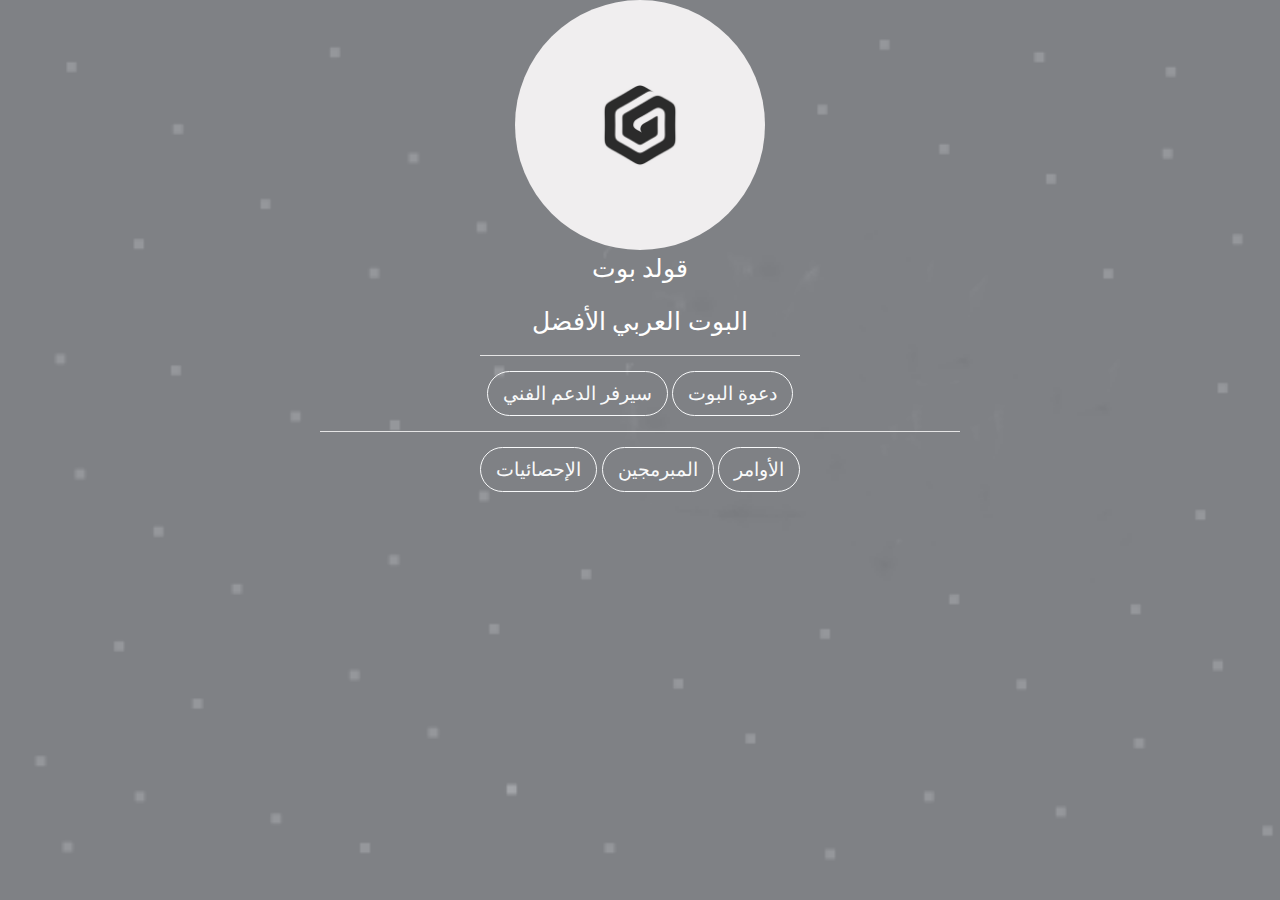
<file: index.html>
<html xmlns="http://www.w3.org/1999/xhtml" lang="en">

<head>
	<meta http-equiv="Content-Type" content="text/html; charset=utf-8" />
	<meta name="description" content="HTTrack is an easy-to-use website mirror utility. It allows you to download a World Wide website from the Internet to a local directory,building recursively all structures, getting html, images, and other files from the server to your computer. Links are rebuiltrelatively so that you can freely browse to the local site (works with any browser). You can mirror several sites together so that you can jump from one toanother. You can, also, update an existing mirror site, or resume an interrupted download. The robot is fully configurable, with an integrated help" />
	<meta name="keywords" content="httrack, HTTRACK, HTTrack, winhttrack, WINHTTRACK, WinHTTrack, offline browser, web mirror utility, aspirateur web, surf offline, web capture, www mirror utility, browse offline, local  site builder, website mirroring, aspirateur www, internet grabber, capture de site web, internet tool, hors connexion, unix, dos, windows 95, windows 98, solaris, ibm580, AIX 4.0, HTS, HTGet, web aspirator, web aspirateur, libre, GPL, GNU, free software" />
	<title>Local index - HTTrack Website Copier</title>
  <!-- Mirror and index made by HTTrack Website Copier/3.49-2 [XR&CO'2014] -->
	<style type="text/css">
	<!--

body {
	margin: 0;  padding: 0;  margin-bottom: 15px;  margin-top: 8px;
	background: #77b;
}
body, td {
	font: 14px "Trebuchet MS", Verdana, Arial, Helvetica, sans-serif;
	}

#subTitle {
	background: #000;  color: #fff;  padding: 4px;  font-weight: bold; 
	}

#siteNavigation a, #siteNavigation .current {
	font-weight: bold;  color: #448;
	}
#siteNavigation a:link    { text-decoration: none; }
#siteNavigation a:visited { text-decoration: none; }

#siteNavigation .current { background-color: #ccd; }

#siteNavigation a:hover   { text-decoration: none;  background-color: #fff;  color: #000; }
#siteNavigation a:active  { text-decoration: none;  background-color: #ccc; }


a:link    { text-decoration: underline;  color: #00f; }
a:visited { text-decoration: underline;  color: #000; }
a:hover   { text-decoration: underline;  color: #c00; }
a:active  { text-decoration: underline; }

#pageContent {
	clear: both;
	border-bottom: 6px solid #000;
	padding: 10px;  padding-top: 20px;
	line-height: 1.65em;
	background-image: url(backblue.gif);
	background-repeat: no-repeat;
	background-position: top right;
	}

#pageContent, #siteNavigation {
	background-color: #ccd;
	}


.imgLeft  { float: left;   margin-right: 10px;  margin-bottom: 10px; }
.imgRight { float: right;  margin-left: 10px;   margin-bottom: 10px; }

hr { height: 1px;  color: #000;  background-color: #000;  margin-bottom: 15px; }

h1 { margin: 0;  font-weight: bold;  font-size: 2em; }
h2 { margin: 0;  font-weight: bold;  font-size: 1.6em; }
h3 { margin: 0;  font-weight: bold;  font-size: 1.3em; }
h4 { margin: 0;  font-weight: bold;  font-size: 1.18em; }

.blak { background-color: #000; }
.hide { display: none; }
.tableWidth { min-width: 400px; }

.tblRegular       { border-collapse: collapse; }
.tblRegular td    { padding: 6px;  background-image: url(fade.gif);  border: 2px solid #99c; }
.tblHeaderColor, .tblHeaderColor td { background: #99c; }
.tblNoBorder td   { border: 0; }


// -->
</style>

</head>

<table width="76%" border="0" align="center" cellspacing="0" cellpadding="3" class="tableWidth">
	<tr>
	<td id="subTitle">HTTrack Website Copier - Open Source offline browser</td>
	</tr>
</table>
<table width="76%" border="0" align="center" cellspacing="0" cellpadding="0" class="tableWidth">
<tr class="blak">
<td>
	<table width="100%" border="0" align="center" cellspacing="1" cellpadding="0">
	<tr>
	<td colspan="6"> 
		<table width="100%" border="0" align="center" cellspacing="0" cellpadding="10">
		<tr> 
		<td id="pageContent"> 
<!-- ==================== End prologue ==================== -->

	<meta name="generator" content="HTTrack Website Copier/3.x">
	<TITLE>Local index - HTTrack</TITLE>
</HEAD>
<BODY>
<H1 ALIGN=Center>Index of locally available sites:</H1>
	<TABLE BORDER="0" WIDTH="100%" CELLSPACING="1" CELLPADDING="0">
		<TR>
			<TD BACKGROUND="fade.gif">
				&middot;
					<A HREF="goldbots.glitch.me/index.html">
						GOLD BOT ,  قولد بوت
					</A>		
			</TD>
		</TR>
	</TABLE>
	<BR>
	<BR>
	<BR>
  	<H6 ALIGN="RIGHT">
	<I>Mirror and index made by HTTrack Website Copier [XR&amp;CO'2008]</I>
	</H6>
	<!-- Mirror and index made by HTTrack Website Copier/3.49-2 [XR&CO'2014] -->
	<!-- Thanks for using HTTrack Website Copier! -->
	<meta HTTP-EQUIV="Refresh" CONTENT="0; URL=goldbots.glitch.me/index.html">


<!-- ==================== Start epilogue ==================== -->
		</td>
		</tr>
		</table>
	</td>
	</tr>
	</table>
</td>
</tr>
</table>

<table width="76%" border="0" align="center" valign="bottom" cellspacing="0" cellpadding="0">
	<tr>
	<td id="footer"><small>&copy; 2008 Xavier Roche & other contributors - Web Design: Leto Kauler.</small></td>
	</tr>
</table>

</body>

</html>
</file>
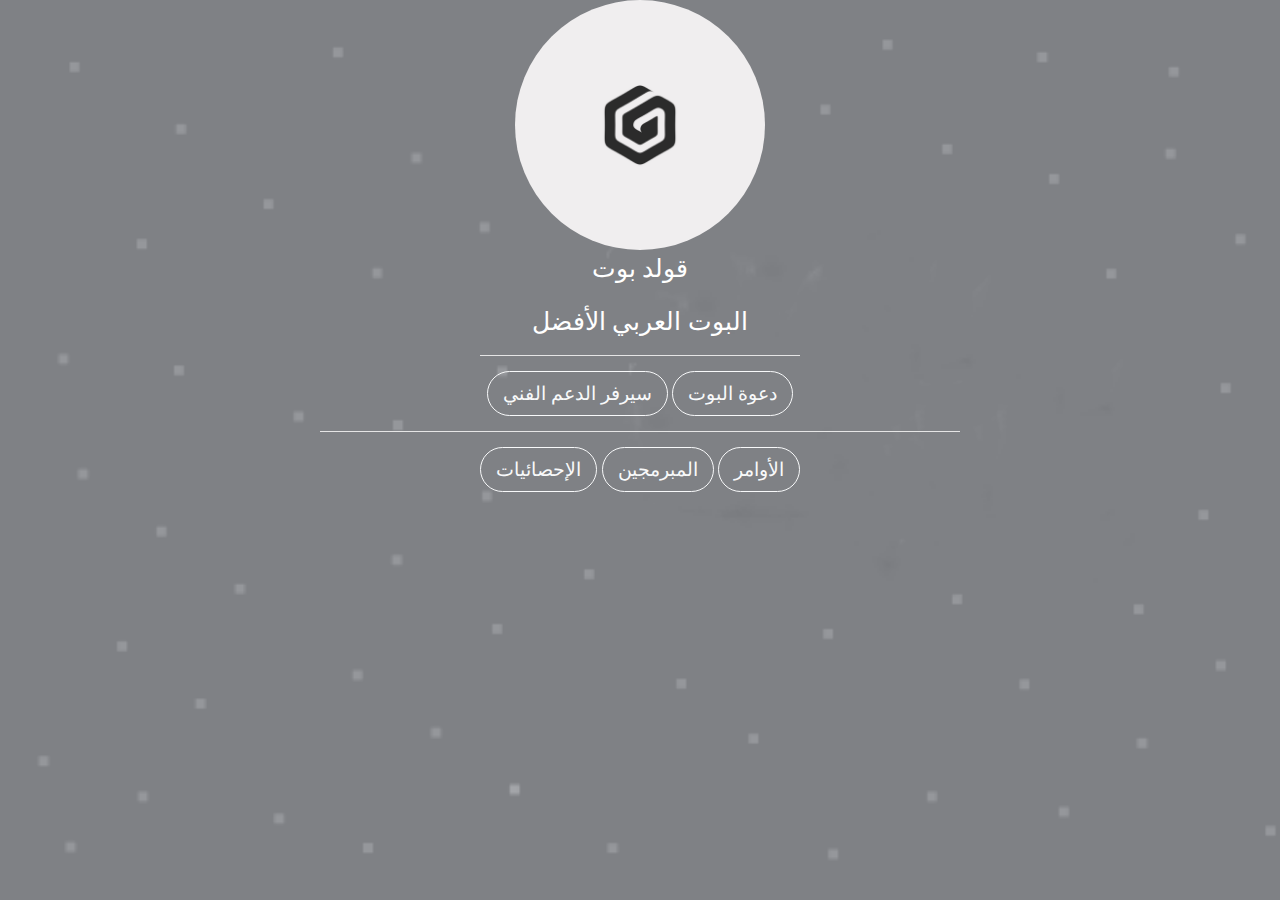
<file: goldbots.glitch.me/index.html>
<!DOCTYPE html>
<html>
    
<!-- Mirrored from goldbots.glitch.me/ by HTTrack Website Copier/3.x [XR&CO'2014], Sat, 27 Apr 2019 20:09:44 GMT -->
<!-- Added by HTTrack --><meta http-equiv="content-type" content="text/html;charset=utf-8" /><!-- /Added by HTTrack -->
<head>
        <!-- General info -->
       
         <link rel="icon" href="#" type="image/gif" sizes="16x16" />
      
        
        <meta name="viewport" content="width=device-width, initial-scale=1, maximum-scale=1, user-scalable=no">
        <meta charset="UTF-8" />

        <!-- Main files -->


        <!-- Used font || Droid arabic kufi -->
        <link rel="stylesheet" media="screen" href="https://fontlibrary.org/face/droid-arabic-kufi" type="text/css"/>
        <link href="https://fonts.googleapis.com/css?family=Tajawal" rel="stylesheet">
        <link href="https://fonts.googleapis.com/css?family=Nunito" rel="stylesheet">
        <link rel="stylesheet" href="../stackpath.bootstrapcdn.com/bootstrap/4.3.1/css/bootstrap.min.css" integrity="sha384-ggOyR0iXCbMQv3Xipma34MD+dH/1fQ784/j6cY/iJTQUOhcWr7x9JvoRxT2MZw1T" crossorigin="anonymous">
 <title>GOLD BOT ,  قولد بوت</title>
        <!-- Bootstrap -->
        <link href="../stackpath.bootstrapcdn.com/bootstrap/4.3.1/css/bootstrap.min.css" rel="stylesheet" integrity="sha384-ggOyR0iXCbMQv3Xipma34MD+dH/1fQ784/j6cY/iJTQUOhcWr7x9JvoRxT2MZw1T" crossorigin="anonymous">
        <script src="../stackpath.bootstrapcdn.com/bootstrap/4.3.1/js/bootstrap.min.js" integrity="sha384-JjSmVgyd0p3pXB1rRibZUAYoIIy6OrQ6VrjIEaFf/nJGzIxFDsf4x0xIM+B07jRM" crossorigin="anonymous"></script>

        <!-- FontAwesome -->
        <link rel="stylesheet" href="../use.fontawesome.com/releases/v5.7.2/css/all.css" integrity="sha384-fnmOCqbTlWIlj8LyTjo7mOUStjsKC4pOpQbqyi7RrhN7udi9RwhKkMHpvLbHG9Sr" crossorigin="anonymous">
        <!-- Animate.css -->
        <link rel="stylesheet" href="css/main.html">
        <script src="main.js" defer></script>
              <link rel="stylesheet" href="style.css">
        <!-- W3css -->
        <link rel="stylesheet" href="../www.w3schools.com/w3css/4/w3.css">
<script src="../code.jquery.com/jquery-3.3.1.slim.min.js" integrity="sha384-q8i/X+965DzO0rT7abK41JStQIAqVgRVzpbzo5smXKp4YfRvH+8abtTE1Pi6jizo" crossorigin="anonymous"></script>
    <script src="../cdnjs.cloudflare.com/ajax/libs/popper.js/1.14.7/umd/popper.min.js" integrity="sha384-UO2eT0CpHqdSJQ6hJty5KVphtPhzWj9WO1clHTMGa3JDZwrnQq4sF86dIHNDz0W1" crossorigin="anonymous"></script>
    <script src="../stackpath.bootstrapcdn.com/bootstrap/4.3.1/js/bootstrap.min.js" integrity="sha384-JjSmVgyd0p3pXB1rRibZUAYoIIy6OrQ6VrjIEaFf/nJGzIxFDsf4x0xIM+B07jRM" crossorigin="anonymous"></script>
    <link rel="stylesheet" href="../use.fontawesome.com/releases/v5.7.2/css/all.css" integrity="sha384-fnmOCqbTlWIlj8LyTjo7mOUStjsKC4pOpQbqyi7RrhN7udi9RwhKkMHpvLbHG9Sr" crossorigin="anonymous">
    <link href="https://fonts.googleapis.com/css?family=Staatliches" rel="stylesheet">
  <link href="https://fonts.googleapis.com/css?family=Cairo" rel="stylesheet">
  <link href="https://fonts.googleapis.com/css?family=Tajawal" rel="stylesheet">
  <link href="https://fonts.googleapis.com/css?family=Nunito" rel="stylesheet">
        <!-- javascript -->
      <script src="../cdnjs.cloudflare.com/ajax/libs/sweetalert/2.1.2/sweetalert.min.js"></script>
      <script src="../ajax.googleapis.com/ajax/libs/jquery/3.3.1/jquery.min.js"></script>
        
            <link rel="stylesheet" type="text/css" href="animate.html">
    <link rel="stylesheet" href="style.css">
    <link rel="stylesheet" href="../stackpath.bootstrapcdn.com/bootstrap/4.3.1/css/bootstrap.min.css" integrity="sha384-ggOyR0iXCbMQv3Xipma34MD+dH/1fQ784/j6cY/iJTQUOhcWr7x9JvoRxT2MZw1T" crossorigin="anonymous">
    <script src="main.js" defer></script>
    <script src="../code.jquery.com/jquery-3.3.1.slim.min.js" integrity="sha384-q8i/X+965DzO0rT7abK41JStQIAqVgRVzpbzo5smXKp4YfRvH+8abtTE1Pi6jizo" crossorigin="anonymous"></script>
    <script src="../cdnjs.cloudflare.com/ajax/libs/popper.js/1.14.7/umd/popper.min.js" integrity="sha384-UO2eT0CpHqdSJQ6hJty5KVphtPhzWj9WO1clHTMGa3JDZwrnQq4sF86dIHNDz0W1" crossorigin="anonymous"></script>
    <script src="../stackpath.bootstrapcdn.com/bootstrap/4.3.1/js/bootstrap.min.js" integrity="sha384-JjSmVgyd0p3pXB1rRibZUAYoIIy6OrQ6VrjIEaFf/nJGzIxFDsf4x0xIM+B07jRM" crossorigin="anonymous"></script>
    <link rel="stylesheet" href="../use.fontawesome.com/releases/v5.7.2/css/all.css" integrity="sha384-fnmOCqbTlWIlj8LyTjo7mOUStjsKC4pOpQbqyi7RrhN7udi9RwhKkMHpvLbHG9Sr" crossorigin="anonymous">
    <link href="https://fonts.googleapis.com/css?family=Staatliches" rel="stylesheet">
  <link href="https://fonts.googleapis.com/css?family=Cairo" rel="stylesheet">
  <link href="https://fonts.googleapis.com/css?family=Tajawal" rel="stylesheet">
  <link href="https://fonts.googleapis.com/css?family=Nunito" rel="stylesheet">
    </head>
<body>
    
<center>
        <img style="
        border-radius: 50%; height: 250px" id="img" data-toggle="tooltip" data-placement="bottom" title="قولد بوت" src="../cdn.discordapp.com/avatars/561257055923732511/0a0c7d52a2bebd97c9dbbc6ca1d71d0dbd5f.png?size=2048">
  <p id="homeName">قولد بوت</p>
          <p id="homeDescription">البوت العربي الأفضل</p>
          <div style="height: 30px;"></div>
          <center><hr style="width: 25%; margin-top: -30px; background-color: white;"></center>
          <a id="inviteBtn" href="https://discord.gg/8SDFhma"><button style="border-radius: 25px;" type="button" class="btn btn-outline-light btn-lg">سيرفر الدعم الفني <i class="fa fa-graduation-cap"></i></button></a> 
           <a id="inviteBtn" href="https://discordapp.com/api/oauth2/authorize?client_id=561257055923732511&amp;permissions=8&amp;scope=bot"><button style="border-radius: 25px;" type="button" class="btn btn-outline-light btn-lg">دعوة البوت <i class="fa fa-link"></i></button></a> <br>
  
   <hr style=" width: 50%; background-color: white;"> 
  
  <a id="inviteBtn" href="stats.html"><button style="border-radius: 25px;" type="button" class="btn btn-outline-light btn-lg">الإحصائيات <i class="fa fa-server"></i></button></a> 
      <a id="inviteBtn" href="devs.html"><button style="border-radius: 25px;" type="button" class="btn btn-outline-light btn-lg">المبرمجين <i class="fa fa-users"></i></button></a> 
      <a id="inviteBtn" href="cmds.html"><button style="border-radius: 25px;" type="button" class="btn btn-outline-light btn-lg">الأوامر <i class="fa fa-envelope"></i></button></a> 

    </center>



</body>
    
        
<!-- Mirrored from goldbots.glitch.me/ by HTTrack Website Copier/3.x [XR&CO'2014], Sat, 27 Apr 2019 20:10:05 GMT -->
</html>
</file>
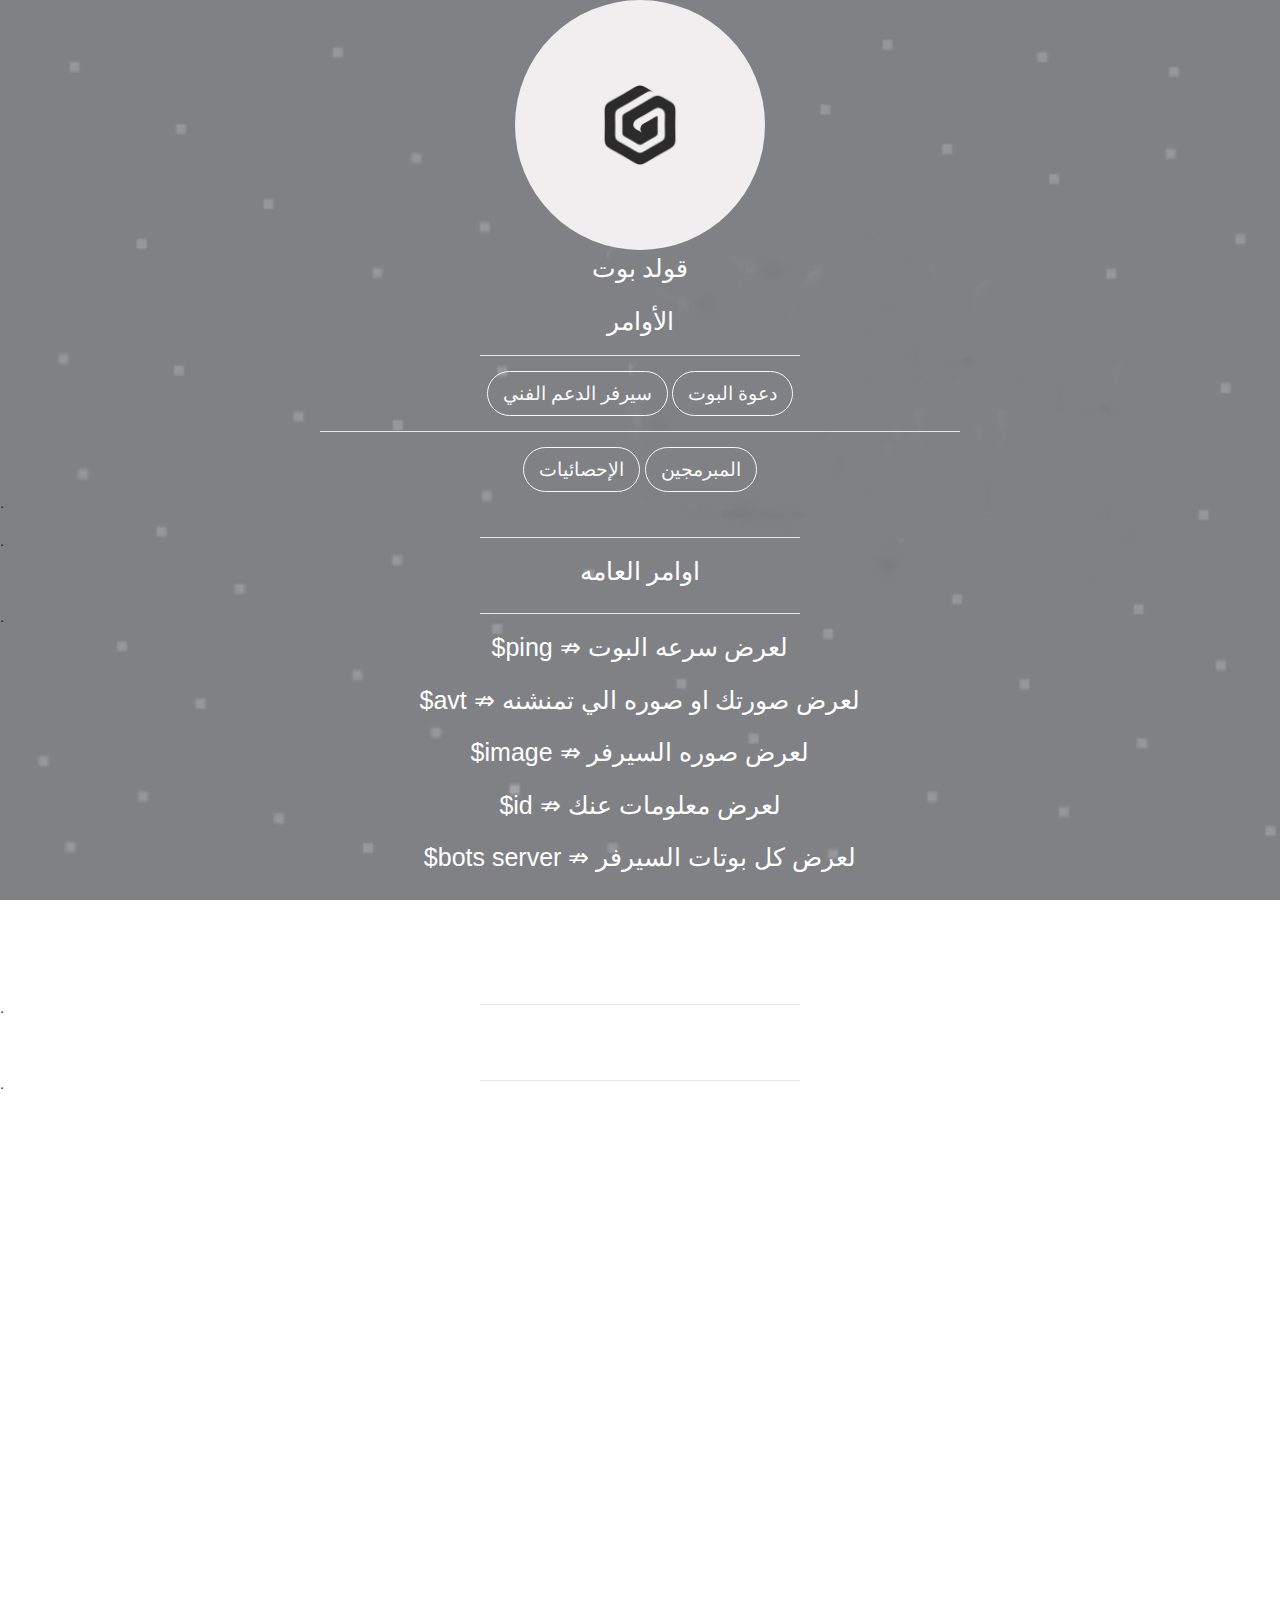
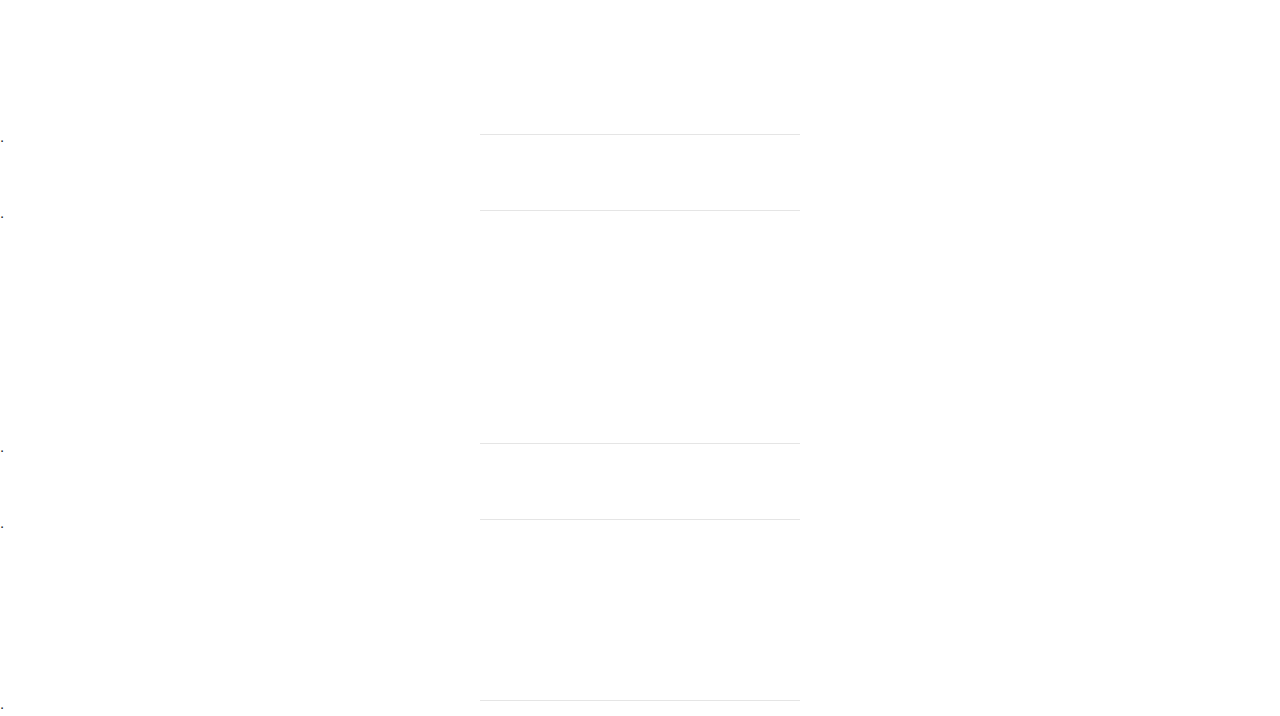
<file: goldbots.glitch.me/cmds.html>
<!DOCTYPE html>
<html>
    
<!-- Mirrored from goldbots.glitch.me/cmds by HTTrack Website Copier/3.x [XR&CO'2014], Sat, 27 Apr 2019 20:11:54 GMT -->
<!-- Added by HTTrack --><meta http-equiv="content-type" content="text/html;charset=utf-8" /><!-- /Added by HTTrack -->
<head>
        <!-- General info -->
       
         <link rel="icon" href="#" type="image/gif" sizes="16x16" />
      
        
        <meta name="viewport" content="width=device-width, initial-scale=1, maximum-scale=1, user-scalable=no">
        <meta charset="UTF-8" />

        <!-- Main files -->


        <!-- Used font || Droid arabic kufi -->
        <link rel="stylesheet" media="screen" href="https://fontlibrary.org/face/droid-arabic-kufi" type="text/css"/>
        <link href="https://fonts.googleapis.com/css?family=Tajawal" rel="stylesheet">
        <link href="https://fonts.googleapis.com/css?family=Nunito" rel="stylesheet">
        <link rel="stylesheet" href="../stackpath.bootstrapcdn.com/bootstrap/4.3.1/css/bootstrap.min.css" integrity="sha384-ggOyR0iXCbMQv3Xipma34MD+dH/1fQ784/j6cY/iJTQUOhcWr7x9JvoRxT2MZw1T" crossorigin="anonymous">
 <title>GOLD BOT ,  الأوامر</title>
        <!-- Bootstrap -->
        <link href="../stackpath.bootstrapcdn.com/bootstrap/4.3.1/css/bootstrap.min.css" rel="stylesheet" integrity="sha384-ggOyR0iXCbMQv3Xipma34MD+dH/1fQ784/j6cY/iJTQUOhcWr7x9JvoRxT2MZw1T" crossorigin="anonymous">
        <script src="../stackpath.bootstrapcdn.com/bootstrap/4.3.1/js/bootstrap.min.js" integrity="sha384-JjSmVgyd0p3pXB1rRibZUAYoIIy6OrQ6VrjIEaFf/nJGzIxFDsf4x0xIM+B07jRM" crossorigin="anonymous"></script>

        <!-- FontAwesome -->
        <link rel="stylesheet" href="../use.fontawesome.com/releases/v5.7.2/css/all.css" integrity="sha384-fnmOCqbTlWIlj8LyTjo7mOUStjsKC4pOpQbqyi7RrhN7udi9RwhKkMHpvLbHG9Sr" crossorigin="anonymous">
        <!-- Animate.css -->
        <link rel="stylesheet" href="css/main.html">
        <script src="main.js" defer></script>
              <link rel="stylesheet" href="style.css">
        <!-- W3css -->
        <link rel="stylesheet" href="../www.w3schools.com/w3css/4/w3.css">
<script src="../code.jquery.com/jquery-3.3.1.slim.min.js" integrity="sha384-q8i/X+965DzO0rT7abK41JStQIAqVgRVzpbzo5smXKp4YfRvH+8abtTE1Pi6jizo" crossorigin="anonymous"></script>
    <script src="../cdnjs.cloudflare.com/ajax/libs/popper.js/1.14.7/umd/popper.min.js" integrity="sha384-UO2eT0CpHqdSJQ6hJty5KVphtPhzWj9WO1clHTMGa3JDZwrnQq4sF86dIHNDz0W1" crossorigin="anonymous"></script>
    <script src="../stackpath.bootstrapcdn.com/bootstrap/4.3.1/js/bootstrap.min.js" integrity="sha384-JjSmVgyd0p3pXB1rRibZUAYoIIy6OrQ6VrjIEaFf/nJGzIxFDsf4x0xIM+B07jRM" crossorigin="anonymous"></script>
    <link rel="stylesheet" href="../use.fontawesome.com/releases/v5.7.2/css/all.css" integrity="sha384-fnmOCqbTlWIlj8LyTjo7mOUStjsKC4pOpQbqyi7RrhN7udi9RwhKkMHpvLbHG9Sr" crossorigin="anonymous">
    <link href="https://fonts.googleapis.com/css?family=Staatliches" rel="stylesheet">
  <link href="https://fonts.googleapis.com/css?family=Cairo" rel="stylesheet">
  <link href="https://fonts.googleapis.com/css?family=Tajawal" rel="stylesheet">
  <link href="https://fonts.googleapis.com/css?family=Nunito" rel="stylesheet">
        <!-- javascript -->
      <script src="../cdnjs.cloudflare.com/ajax/libs/sweetalert/2.1.2/sweetalert.min.js"></script>
      <script src="../ajax.googleapis.com/ajax/libs/jquery/3.3.1/jquery.min.js"></script>
        
            <link rel="stylesheet" type="text/css" href="animate.html">
    <link rel="stylesheet" href="style.css">
    <link rel="stylesheet" href="../stackpath.bootstrapcdn.com/bootstrap/4.3.1/css/bootstrap.min.css" integrity="sha384-ggOyR0iXCbMQv3Xipma34MD+dH/1fQ784/j6cY/iJTQUOhcWr7x9JvoRxT2MZw1T" crossorigin="anonymous">
    <script src="main.js" defer></script>
    <script src="../code.jquery.com/jquery-3.3.1.slim.min.js" integrity="sha384-q8i/X+965DzO0rT7abK41JStQIAqVgRVzpbzo5smXKp4YfRvH+8abtTE1Pi6jizo" crossorigin="anonymous"></script>
    <script src="../cdnjs.cloudflare.com/ajax/libs/popper.js/1.14.7/umd/popper.min.js" integrity="sha384-UO2eT0CpHqdSJQ6hJty5KVphtPhzWj9WO1clHTMGa3JDZwrnQq4sF86dIHNDz0W1" crossorigin="anonymous"></script>
    <script src="../stackpath.bootstrapcdn.com/bootstrap/4.3.1/js/bootstrap.min.js" integrity="sha384-JjSmVgyd0p3pXB1rRibZUAYoIIy6OrQ6VrjIEaFf/nJGzIxFDsf4x0xIM+B07jRM" crossorigin="anonymous"></script>
    <link rel="stylesheet" href="../use.fontawesome.com/releases/v5.7.2/css/all.css" integrity="sha384-fnmOCqbTlWIlj8LyTjo7mOUStjsKC4pOpQbqyi7RrhN7udi9RwhKkMHpvLbHG9Sr" crossorigin="anonymous">
    <link href="https://fonts.googleapis.com/css?family=Staatliches" rel="stylesheet">
  <link href="https://fonts.googleapis.com/css?family=Cairo" rel="stylesheet">
  <link href="https://fonts.googleapis.com/css?family=Tajawal" rel="stylesheet">
  <link href="https://fonts.googleapis.com/css?family=Nunito" rel="stylesheet">
    </head>
<body>
        <center>
                <img style="
                border-radius: 50%; height: 250px" id="img" data-toggle="tooltip" data-placement="bottom" title="قولد بوت" src="../cdn.discordapp.com/avatars/561257055923732511/0a0c7d52a2bebd97c9dbbc6ca1d71d0dbd5f.png?size=2048">
          <p id="homeName">قولد بوت</p>
                  <p id="homeDescription">الأوامر</p>
                  <div style="height: 30px;"></div>
                  <center><hr style="width: 25%; margin-top: -30px; background-color: white;"></center>
                  <a id="inviteBtn" href="https://discord.gg/8SDFhma"><button style="border-radius: 25px;" type="button" class="btn btn-outline-light btn-lg">سيرفر الدعم الفني <i class="fa fa-graduation-cap"></i></button></a> 
                   <a id="inviteBtn" href="https://discordapp.com/api/oauth2/authorize?client_id=561257055923732511&amp;permissions=8&amp;scope=bot"><button style="border-radius: 25px;" type="button" class="btn btn-outline-light btn-lg">دعوة البوت <i class="fa fa-link"></i></button></a> <br>
          
           <hr style=" width: 50%; background-color: white;"> 
          
          <a id="inviteBtn" href="stats.html"><button style="border-radius: 25px;" type="button" class="btn btn-outline-light btn-lg">الإحصائيات <i class="fa fa-server"></i></button></a> 
              <a id="inviteBtn" href="devs.html"><button style="border-radius: 25px;" type="button" class="btn btn-outline-light btn-lg">المبرمجين <i class="fa fa-users"></i></button></a> 
           




            </center>

<p> .</p>
<p> .</p>

            <center><hr style="width: 25%; margin-top: -30px; background-color: white;"></center>
  <center><p id="homeName"> اوامر العامه </p></center>
<p> .</p>
            <center><hr style="width: 25%; margin-top: -30px; background-color: white;"></center>
  <center><p id="homeName"> $ping  ⇏ لعرض سرعه البوت </p></center>
  <center><p id="homeName"> $avt   ⇏ لعرض صورتك او صوره الي تمنشنه </p></center>
  <center><p id="homeName"> $image  ⇏ لعرض صوره السيرفر </p></center>
<center><p id="homeName"> $id ⇏ لعرض معلومات عنك </p></center>
<center><p id="homeName"> $bots server ⇏ لعرض كل بوتات السيرفر </p></center>
<center><p id="homeName"> $user ⇏ لعرض معلومات عنك </p></center>
<center><p id="homeName"> $myinv  ⇏ لعرض عدد دعواتك </p></center>
<p> .</p>
            <center><hr style="width: 25%; margin-top: -30px; background-color: white;"></center>
  <center><p id="homeName">اوامر ادارية</p></center>
<p> .</p>
            <center><hr style="width: 25%; margin-top: -30px; background-color: white;"></center>
  <center><p id="homeName"> $mute  ⇏ لاعطاء ميوت لشخص</p></center>
  <center><p id="homeName"> $unmute  ⇏ لفك ميوت من شخص</p></center>
<center><p id="homeName"> $kick   ⇏ لطرد شخص من سيرفر</p></center>
<center><p id="homeName"> $ban ⇏ لتبنيد شخص من السيرفر</p></center>
<center><p id="homeName"> $close ⇏ لقفل الروم</p></center>
<center><p id="homeName"> $open ⇏ لفتح الروم</p></center>
  <center><p id="homeName"> $clear ⇏ لمسح شات بعدد او بغير</p></center>
  <center><p id="homeName"> $role all ⇏ لاعطاء رتبه للجميع</p></center>
<center><p id="homeName"> $roleremove  ⇏ لسحب رتبه من شخص</p></center>
<center><p id="homeName"> $count ⇏ لعرض عدد اعضاء السيرفر</p></center>
<center><p id="homeName"> $move ⇏ لسحب عضو لرومك الصوتي</p></center>
<center><p id="homeName"> $mb ⇏ لمعرفه معلومات حول اعضاء</p></center>
<p> .</p>
            <center><hr style="width: 25%; margin-top: -30px; background-color: white;"></center>
  <center><p id="homeName">اوامر االعاب</p></center>
<p> .</p>
            <center><hr style="width: 25%; margin-top: -30px; background-color: white;"></center>
<center><p id="homeName"> $skin  ⇏ يعرض سكنك في ماين كرافت</p></center>
<center><p id="homeName"> $fortnite ⇏ يعرض معلومات اي لاعب في فورت نايت</p></center>
<center><p id="homeName"> $عواصم  ⇏ a لعبة العواصم</p></center>
<center><p id="homeName"> $srh help ⇏ يعرض لك سيرش بسيطعن كم يوتيوبر و معلومات عنهم</p></center>
<p> .</p>
            <center><hr style="width: 25%; margin-top: -30px; background-color: white;"></center>
<center><p id="homeName"> اوامر اخرئ</p></center>
<p> .</p>
            <center><hr style="width: 25%; margin-top: -30px; background-color: white;"></center>
<center><p id="homeName"> $bot  ⇏ لعرض معلومات البوت</p></center>
<center><p id="homeName"> $sup  ⇏ لدخول سيرفر السبورت</p></center>
<center><p id="homeName"> $inv  ⇏ لدعوه البوت لسيرفرك</p></center>
<p> .</p>
            <center><hr style="width: 25%; margin-top: -30px; background-color: white;"></center>


    </body>
    
<!-- Mirrored from goldbots.glitch.me/cmds by HTTrack Website Copier/3.x [XR&CO'2014], Sat, 27 Apr 2019 20:11:54 GMT -->
</html>
</file>
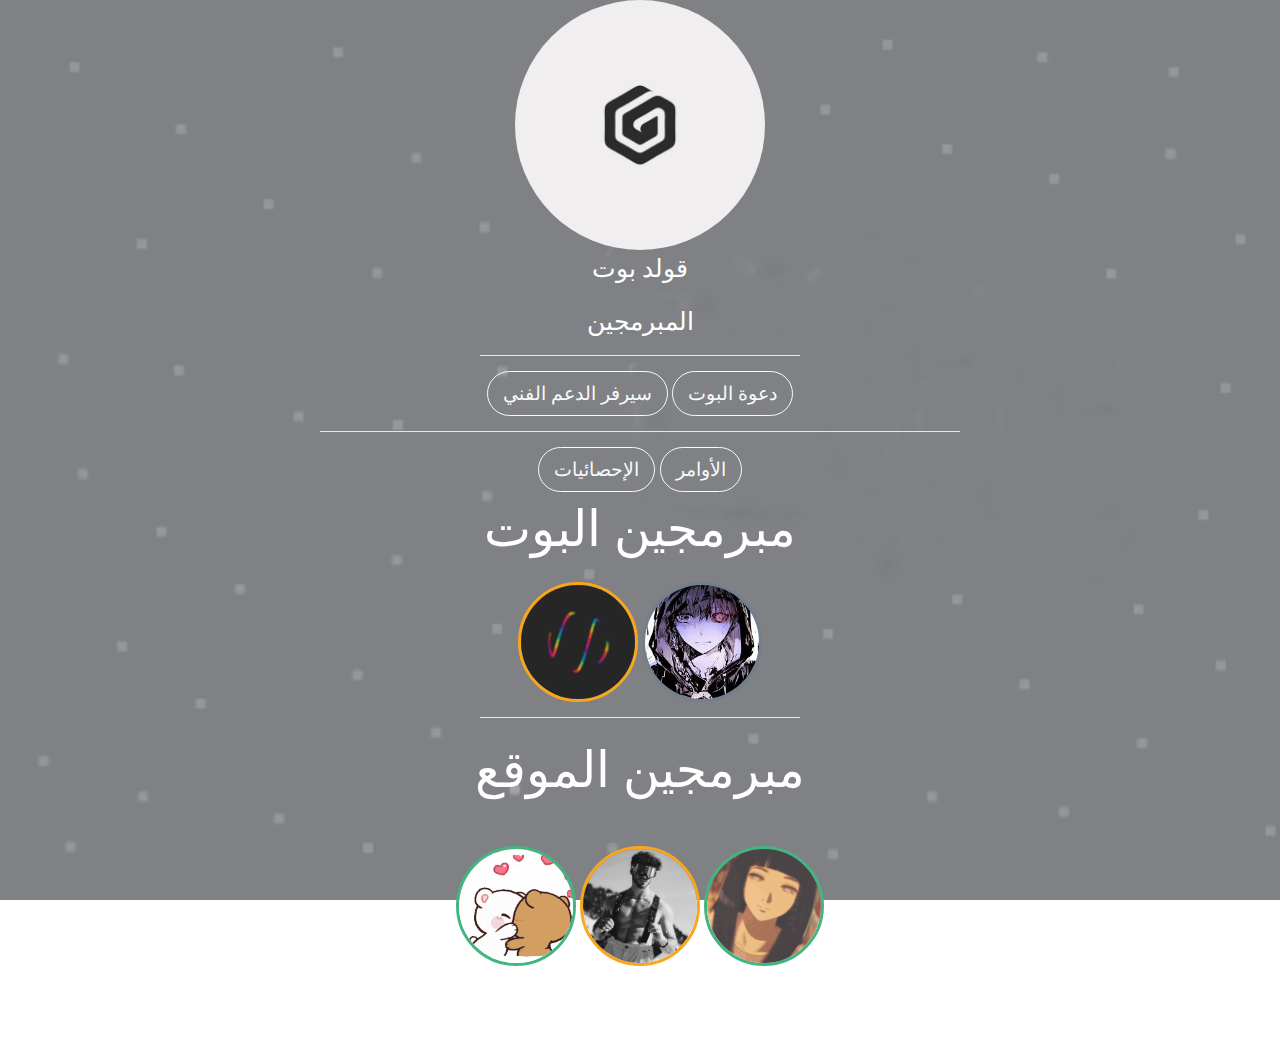
<file: goldbots.glitch.me/devs.html>
<!DOCTYPE html>
<html>
    
<!-- Mirrored from goldbots.glitch.me/devs by HTTrack Website Copier/3.x [XR&CO'2014], Sat, 27 Apr 2019 20:11:52 GMT -->
<!-- Added by HTTrack --><meta http-equiv="content-type" content="text/html;charset=utf-8" /><!-- /Added by HTTrack -->
<head>
        <!-- General info -->
       
         <link rel="icon" href="#" type="image/gif" sizes="16x16" />
      
        
        <meta name="viewport" content="width=device-width, initial-scale=1, maximum-scale=1, user-scalable=no">
        <meta charset="UTF-8" />

        <!-- Main files -->


        <!-- Used font || Droid arabic kufi -->
        <link rel="stylesheet" media="screen" href="https://fontlibrary.org/face/droid-arabic-kufi" type="text/css"/>
        <link href="https://fonts.googleapis.com/css?family=Tajawal" rel="stylesheet">
        <link href="https://fonts.googleapis.com/css?family=Nunito" rel="stylesheet">
        <link rel="stylesheet" href="../stackpath.bootstrapcdn.com/bootstrap/4.3.1/css/bootstrap.min.css" integrity="sha384-ggOyR0iXCbMQv3Xipma34MD+dH/1fQ784/j6cY/iJTQUOhcWr7x9JvoRxT2MZw1T" crossorigin="anonymous">
 <title>GOLD BOT ,  المبرمجين</title>
        <!-- Bootstrap -->
        <link href="../stackpath.bootstrapcdn.com/bootstrap/4.3.1/css/bootstrap.min.css" rel="stylesheet" integrity="sha384-ggOyR0iXCbMQv3Xipma34MD+dH/1fQ784/j6cY/iJTQUOhcWr7x9JvoRxT2MZw1T" crossorigin="anonymous">
        <script src="../stackpath.bootstrapcdn.com/bootstrap/4.3.1/js/bootstrap.min.js" integrity="sha384-JjSmVgyd0p3pXB1rRibZUAYoIIy6OrQ6VrjIEaFf/nJGzIxFDsf4x0xIM+B07jRM" crossorigin="anonymous"></script>

        <!-- FontAwesome -->
        <link rel="stylesheet" href="../use.fontawesome.com/releases/v5.7.2/css/all.css" integrity="sha384-fnmOCqbTlWIlj8LyTjo7mOUStjsKC4pOpQbqyi7RrhN7udi9RwhKkMHpvLbHG9Sr" crossorigin="anonymous">
        <!-- Animate.css -->
        <link rel="stylesheet" href="css/main.html">
        <script src="main.js" defer></script>
              <link rel="stylesheet" href="style.css">
        <!-- W3css -->
        <link rel="stylesheet" href="../www.w3schools.com/w3css/4/w3.css">
<script src="../code.jquery.com/jquery-3.3.1.slim.min.js" integrity="sha384-q8i/X+965DzO0rT7abK41JStQIAqVgRVzpbzo5smXKp4YfRvH+8abtTE1Pi6jizo" crossorigin="anonymous"></script>
    <script src="../cdnjs.cloudflare.com/ajax/libs/popper.js/1.14.7/umd/popper.min.js" integrity="sha384-UO2eT0CpHqdSJQ6hJty5KVphtPhzWj9WO1clHTMGa3JDZwrnQq4sF86dIHNDz0W1" crossorigin="anonymous"></script>
    <script src="../stackpath.bootstrapcdn.com/bootstrap/4.3.1/js/bootstrap.min.js" integrity="sha384-JjSmVgyd0p3pXB1rRibZUAYoIIy6OrQ6VrjIEaFf/nJGzIxFDsf4x0xIM+B07jRM" crossorigin="anonymous"></script>
    <link rel="stylesheet" href="../use.fontawesome.com/releases/v5.7.2/css/all.css" integrity="sha384-fnmOCqbTlWIlj8LyTjo7mOUStjsKC4pOpQbqyi7RrhN7udi9RwhKkMHpvLbHG9Sr" crossorigin="anonymous">
    <link href="https://fonts.googleapis.com/css?family=Staatliches" rel="stylesheet">
  <link href="https://fonts.googleapis.com/css?family=Cairo" rel="stylesheet">
  <link href="https://fonts.googleapis.com/css?family=Tajawal" rel="stylesheet">
  <link href="https://fonts.googleapis.com/css?family=Nunito" rel="stylesheet">
        <!-- javascript -->
      <script src="../cdnjs.cloudflare.com/ajax/libs/sweetalert/2.1.2/sweetalert.min.js"></script>
      <script src="../ajax.googleapis.com/ajax/libs/jquery/3.3.1/jquery.min.js"></script>
        
            <link rel="stylesheet" type="text/css" href="animate.html">
    <link rel="stylesheet" href="style.css">
    <link rel="stylesheet" href="../stackpath.bootstrapcdn.com/bootstrap/4.3.1/css/bootstrap.min.css" integrity="sha384-ggOyR0iXCbMQv3Xipma34MD+dH/1fQ784/j6cY/iJTQUOhcWr7x9JvoRxT2MZw1T" crossorigin="anonymous">
    <script src="main.js" defer></script>
    <script src="../code.jquery.com/jquery-3.3.1.slim.min.js" integrity="sha384-q8i/X+965DzO0rT7abK41JStQIAqVgRVzpbzo5smXKp4YfRvH+8abtTE1Pi6jizo" crossorigin="anonymous"></script>
    <script src="../cdnjs.cloudflare.com/ajax/libs/popper.js/1.14.7/umd/popper.min.js" integrity="sha384-UO2eT0CpHqdSJQ6hJty5KVphtPhzWj9WO1clHTMGa3JDZwrnQq4sF86dIHNDz0W1" crossorigin="anonymous"></script>
    <script src="../stackpath.bootstrapcdn.com/bootstrap/4.3.1/js/bootstrap.min.js" integrity="sha384-JjSmVgyd0p3pXB1rRibZUAYoIIy6OrQ6VrjIEaFf/nJGzIxFDsf4x0xIM+B07jRM" crossorigin="anonymous"></script>
    <link rel="stylesheet" href="../use.fontawesome.com/releases/v5.7.2/css/all.css" integrity="sha384-fnmOCqbTlWIlj8LyTjo7mOUStjsKC4pOpQbqyi7RrhN7udi9RwhKkMHpvLbHG9Sr" crossorigin="anonymous">
    <link href="https://fonts.googleapis.com/css?family=Staatliches" rel="stylesheet">
  <link href="https://fonts.googleapis.com/css?family=Cairo" rel="stylesheet">
  <link href="https://fonts.googleapis.com/css?family=Tajawal" rel="stylesheet">
  <link href="https://fonts.googleapis.com/css?family=Nunito" rel="stylesheet">
    </head>
<body>
        <center>
                <img style="
                border-radius: 50%; height: 250px" id="img" data-toggle="tooltip" data-placement="bottom" title="قولد بوت" src="../cdn.discordapp.com/avatars/561257055923732511/0a0c7d52a2bebd97c9dbbc6ca1d71d0dbd5f.png?size=2048">
          <p id="homeName">قولد بوت</p>
                  <p id="homeDescription">المبرمجين</p>
                  <div style="height: 30px;"></div>
                  <center><hr style="width: 25%; margin-top: -30px; background-color: white;"></center>
                  <a id="inviteBtn" href="https://discord.gg/8SDFhma"><button style="border-radius: 25px;" type="button" class="btn btn-outline-light btn-lg">سيرفر الدعم الفني <i class="fa fa-graduation-cap"></i></button></a> 
                   <a id="inviteBtn" href="https://discordapp.com/api/oauth2/authorize?client_id=561257055923732511&amp;permissions=8&amp;scope=bot"><button style="border-radius: 25px;" type="button" class="btn btn-outline-light btn-lg">دعوة البوت <i class="fa fa-link"></i></button></a> <br>
          
           <hr style=" width: 50%; background-color: white;"> 
          
          <a id="inviteBtn" href="stats.html"><button style="border-radius: 25px;" type="button" class="btn btn-outline-light btn-lg">الإحصائيات <i class="fa fa-server"></i></button></a> 
              <a id="inviteBtn" href="cmds.html"><button style="border-radius: 25px;" type="button" class="btn btn-outline-light btn-lg">الأوامر <i class="fa fa-envelope"></i></button></a> 
        
            </center>
<center>
        <p style="font-size: 50px" id="homeName">مبرمجين البوت  <i class="fa fa-robot"></i></p>
        
             
        
            <img style="border: 3.2px solid #FAA61A;
              border-radius: 50%; height: 120px" data-toggle="tooltip" data-placement="bottom" title="ツ Speed#1111" src="../cdn.discordapp.com/avatars/543434595601743883/a_661e1ade15d3322e3d941dc1d4dc4258.gif" id="developerIMG">
        
         
             
        
            <img style="border: 3.2px solid #747F8D;
              border-radius: 50%; height: 120px" data-toggle="tooltip" data-placement="bottom" title="KillerFox.js#8683" src="../cdn.discordapp.com/avatars/519896224229228544/6332bcdec30112568883727e0c54e64fbd5f.png?size=2048" id="developerIMG">
        
         
        <br><br><br>
                        <center><hr style="width: 25%; margin-top: -30px; background-color: white;"></center>
            <p style="font-size: 50px" id="homeName">مبرمجين الموقع  <i class="fa fa-globe"></i></p><br>
        
             
        
            <img style="border: 3.2px solid #43B581;
              border-radius: 50%; height: 120px" data-toggle="tooltip" data-placement="bottom" title="ʚɞ   !.FireKing .! ʚɞ#2969" src="../cdn.discordapp.com/avatars/432231487916736542/458afd11b7f3f209701b311f1092b11bbd5f.png?size=2048" id="developerIMG">
        
         
             
        
            <img style="border: 3.2px solid #FAA61A;
              border-radius: 50%; height: 120px" data-toggle="tooltip" data-placement="bottom" title=".E3saR#4003" src="../cdn.discordapp.com/avatars/489250265485279243/d4548da8d0cb6b8bf8402440a80e0011bd5f.png?size=2048" id="developerIMG">
        
         
             
        
            <img style="border: 3.2px solid #43B581;
              border-radius: 50%; height: 120px" data-toggle="tooltip" data-placement="bottom" title="! .Hashim , هــــــاشـــــم. !#0001" src="../cdn.discordapp.com/avatars/456263449295585281/a_189acf339d0ec762f2b826b95fbfd637.gif" id="developerIMG">
        
         
                <br>    <br>    <br>    <br>    <br> 
</center>
    </body>
    
<!-- Mirrored from goldbots.glitch.me/devs by HTTrack Website Copier/3.x [XR&CO'2014], Sat, 27 Apr 2019 20:11:53 GMT -->
</html>
</file>
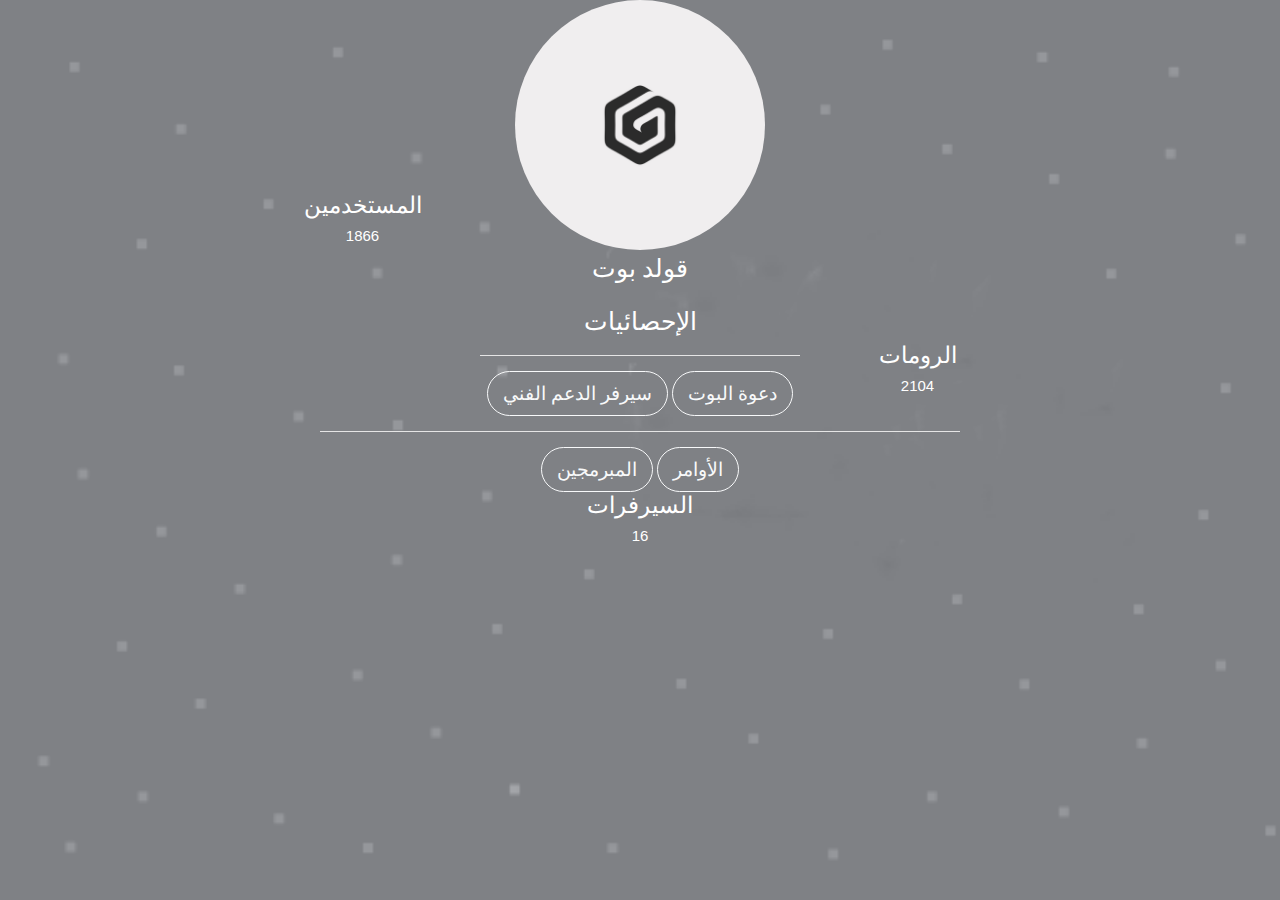
<file: goldbots.glitch.me/stats.html>
<!DOCTYPE html>
<html>
    
<!-- Mirrored from goldbots.glitch.me/stats by HTTrack Website Copier/3.x [XR&CO'2014], Sat, 27 Apr 2019 20:11:52 GMT -->
<!-- Added by HTTrack --><meta http-equiv="content-type" content="text/html;charset=utf-8" /><!-- /Added by HTTrack -->
<head>
        <!-- General info -->
       
         <link rel="icon" href="#" type="image/gif" sizes="16x16" />
      
        
        <meta name="viewport" content="width=device-width, initial-scale=1, maximum-scale=1, user-scalable=no">
        <meta charset="UTF-8" />

        <!-- Main files -->


        <!-- Used font || Droid arabic kufi -->
        <link rel="stylesheet" media="screen" href="https://fontlibrary.org/face/droid-arabic-kufi" type="text/css"/>
        <link href="https://fonts.googleapis.com/css?family=Tajawal" rel="stylesheet">
        <link href="https://fonts.googleapis.com/css?family=Nunito" rel="stylesheet">
        <link rel="stylesheet" href="../stackpath.bootstrapcdn.com/bootstrap/4.3.1/css/bootstrap.min.css" integrity="sha384-ggOyR0iXCbMQv3Xipma34MD+dH/1fQ784/j6cY/iJTQUOhcWr7x9JvoRxT2MZw1T" crossorigin="anonymous">
 <title>GOLD BOT ,  الإحصائيات</title>
        <!-- Bootstrap -->
        <link href="../stackpath.bootstrapcdn.com/bootstrap/4.3.1/css/bootstrap.min.css" rel="stylesheet" integrity="sha384-ggOyR0iXCbMQv3Xipma34MD+dH/1fQ784/j6cY/iJTQUOhcWr7x9JvoRxT2MZw1T" crossorigin="anonymous">
        <script src="../stackpath.bootstrapcdn.com/bootstrap/4.3.1/js/bootstrap.min.js" integrity="sha384-JjSmVgyd0p3pXB1rRibZUAYoIIy6OrQ6VrjIEaFf/nJGzIxFDsf4x0xIM+B07jRM" crossorigin="anonymous"></script>

        <!-- FontAwesome -->
        <link rel="stylesheet" href="../use.fontawesome.com/releases/v5.7.2/css/all.css" integrity="sha384-fnmOCqbTlWIlj8LyTjo7mOUStjsKC4pOpQbqyi7RrhN7udi9RwhKkMHpvLbHG9Sr" crossorigin="anonymous">
        <!-- Animate.css -->
        <link rel="stylesheet" href="css/main.html">
        <script src="main.js" defer></script>
              <link rel="stylesheet" href="style.css">
        <!-- W3css -->
        <link rel="stylesheet" href="../www.w3schools.com/w3css/4/w3.css">
<script src="../code.jquery.com/jquery-3.3.1.slim.min.js" integrity="sha384-q8i/X+965DzO0rT7abK41JStQIAqVgRVzpbzo5smXKp4YfRvH+8abtTE1Pi6jizo" crossorigin="anonymous"></script>
    <script src="../cdnjs.cloudflare.com/ajax/libs/popper.js/1.14.7/umd/popper.min.js" integrity="sha384-UO2eT0CpHqdSJQ6hJty5KVphtPhzWj9WO1clHTMGa3JDZwrnQq4sF86dIHNDz0W1" crossorigin="anonymous"></script>
    <script src="../stackpath.bootstrapcdn.com/bootstrap/4.3.1/js/bootstrap.min.js" integrity="sha384-JjSmVgyd0p3pXB1rRibZUAYoIIy6OrQ6VrjIEaFf/nJGzIxFDsf4x0xIM+B07jRM" crossorigin="anonymous"></script>
    <link rel="stylesheet" href="../use.fontawesome.com/releases/v5.7.2/css/all.css" integrity="sha384-fnmOCqbTlWIlj8LyTjo7mOUStjsKC4pOpQbqyi7RrhN7udi9RwhKkMHpvLbHG9Sr" crossorigin="anonymous">
    <link href="https://fonts.googleapis.com/css?family=Staatliches" rel="stylesheet">
  <link href="https://fonts.googleapis.com/css?family=Cairo" rel="stylesheet">
  <link href="https://fonts.googleapis.com/css?family=Tajawal" rel="stylesheet">
  <link href="https://fonts.googleapis.com/css?family=Nunito" rel="stylesheet">
        <!-- javascript -->
      <script src="../cdnjs.cloudflare.com/ajax/libs/sweetalert/2.1.2/sweetalert.min.js"></script>
      <script src="../ajax.googleapis.com/ajax/libs/jquery/3.3.1/jquery.min.js"></script>
        
            <link rel="stylesheet" type="text/css" href="animate.html">
    <link rel="stylesheet" href="style.css">
    <link rel="stylesheet" href="../stackpath.bootstrapcdn.com/bootstrap/4.3.1/css/bootstrap.min.css" integrity="sha384-ggOyR0iXCbMQv3Xipma34MD+dH/1fQ784/j6cY/iJTQUOhcWr7x9JvoRxT2MZw1T" crossorigin="anonymous">
    <script src="main.js" defer></script>
    <script src="../code.jquery.com/jquery-3.3.1.slim.min.js" integrity="sha384-q8i/X+965DzO0rT7abK41JStQIAqVgRVzpbzo5smXKp4YfRvH+8abtTE1Pi6jizo" crossorigin="anonymous"></script>
    <script src="../cdnjs.cloudflare.com/ajax/libs/popper.js/1.14.7/umd/popper.min.js" integrity="sha384-UO2eT0CpHqdSJQ6hJty5KVphtPhzWj9WO1clHTMGa3JDZwrnQq4sF86dIHNDz0W1" crossorigin="anonymous"></script>
    <script src="../stackpath.bootstrapcdn.com/bootstrap/4.3.1/js/bootstrap.min.js" integrity="sha384-JjSmVgyd0p3pXB1rRibZUAYoIIy6OrQ6VrjIEaFf/nJGzIxFDsf4x0xIM+B07jRM" crossorigin="anonymous"></script>
    <link rel="stylesheet" href="../use.fontawesome.com/releases/v5.7.2/css/all.css" integrity="sha384-fnmOCqbTlWIlj8LyTjo7mOUStjsKC4pOpQbqyi7RrhN7udi9RwhKkMHpvLbHG9Sr" crossorigin="anonymous">
    <link href="https://fonts.googleapis.com/css?family=Staatliches" rel="stylesheet">
  <link href="https://fonts.googleapis.com/css?family=Cairo" rel="stylesheet">
  <link href="https://fonts.googleapis.com/css?family=Tajawal" rel="stylesheet">
  <link href="https://fonts.googleapis.com/css?family=Nunito" rel="stylesheet">
    </head>
<body>
    


        <center>
                <img style="
                border-radius: 50%; height: 250px" id="img" data-toggle="tooltip" data-placement="bottom" title="قولد بوت" src="../cdn.discordapp.com/avatars/561257055923732511/0a0c7d52a2bebd97c9dbbc6ca1d71d0dbd5f.png?size=2048">
          <p id="homeName">قولد بوت</p>
                  <p id="homeDescription">الإحصائيات</p>
                  <div style="height: 30px;"></div>
                  <center><hr style="width: 25%; margin-top: -30px; background-color: white;"></center>
                  <a id="inviteBtn" href="https://discord.gg/8SDFhma"><button style="border-radius: 25px;" type="button" class="btn btn-outline-light btn-lg">سيرفر الدعم الفني <i class="fa fa-graduation-cap"></i></button></a> 
                   <a id="inviteBtn" href="https://discordapp.com/api/oauth2/authorize?client_id=561257055923732511&amp;permissions=8&amp;scope=bot"><button style="border-radius: 25px;" type="button" class="btn btn-outline-light btn-lg">دعوة البوت <i class="fa fa-link"></i></button></a> <br>
          
           <hr style=" width: 50%; background-color: white;"> 
          
         
              <a id="inviteBtn" href="devs.html"><button style="border-radius: 25px;" type="button" class="btn btn-outline-light btn-lg">المبرمجين <i class="fa fa-users"></i></button></a> 
              <a id="inviteBtn" href="cmds.html"><button style="border-radius: 25px;" type="button" class="btn btn-outline-light btn-lg">الأوامر <i class="fa fa-envelope"></i></button></a> 
        
            </center>
            <center style="color: white;">
               
                    <span style="font-size: 100px;"><i class="fa fa-server"></i></span>
 
                         <h4>السيرفرات</h4>
                         <h6>16</h6>
     
     

 <div id="statat">
 <span style="font-size: 100px;"><i class="fab fa-android"></i></span>
                         <h4>الرومات</h4>
                         <h6>2104</h6>
    </div> 
 <div id="statats">
    <span style="font-size: 100px;"><i class="fa fa-users"></i></span>
                     <h4>المستخدمين</h4>
                     <h6>1866</h6>
    </div> 
</center>
</div>
</body>
    
<!-- Mirrored from goldbots.glitch.me/stats by HTTrack Website Copier/3.x [XR&CO'2014], Sat, 27 Apr 2019 20:11:52 GMT -->
</html>
</file>
<file: use.fontawesome.com/releases/v5.7.2/css/all.css>
.fa,.fab,.fal,.far,.fas{-moz-osx-font-smoothing:grayscale;-webkit-font-smoothing:antialiased;display:inline-block;font-style:normal;font-variant:normal;text-rendering:auto;line-height:1}.fa-lg{font-size:1.33333em;line-height:.75em;vertical-align:-.0667em}.fa-xs{font-size:.75em}.fa-sm{font-size:.875em}.fa-1x{font-size:1em}.fa-2x{font-size:2em}.fa-3x{font-size:3em}.fa-4x{font-size:4em}.fa-5x{font-size:5em}.fa-6x{font-size:6em}.fa-7x{font-size:7em}.fa-8x{font-size:8em}.fa-9x{font-size:9em}.fa-10x{font-size:10em}.fa-fw{text-align:center;width:1.25em}.fa-ul{list-style-type:none;margin-left:2.5em;padding-left:0}.fa-ul>li{position:relative}.fa-li{left:-2em;position:absolute;text-align:center;width:2em;line-height:inherit}.fa-border{border:.08em solid #eee;border-radius:.1em;padding:.2em .25em .15em}.fa-pull-left{float:left}.fa-pull-right{float:right}.fa.fa-pull-left,.fab.fa-pull-left,.fal.fa-pull-left,.far.fa-pull-left,.fas.fa-pull-left{margin-right:.3em}.fa.fa-pull-right,.fab.fa-pull-right,.fal.fa-pull-right,.far.fa-pull-right,.fas.fa-pull-right{margin-left:.3em}.fa-spin{animation:fa-spin 2s infinite linear}.fa-pulse{animation:fa-spin 1s infinite steps(8)}@keyframes fa-spin{0%{transform:rotate(0deg)}to{transform:rotate(1turn)}}.fa-rotate-90{-ms-filter:"progid:DXImageTransform.Microsoft.BasicImage(rotation=1)";transform:rotate(90deg)}.fa-rotate-180{-ms-filter:"progid:DXImageTransform.Microsoft.BasicImage(rotation=2)";transform:rotate(180deg)}.fa-rotate-270{-ms-filter:"progid:DXImageTransform.Microsoft.BasicImage(rotation=3)";transform:rotate(270deg)}.fa-flip-horizontal{-ms-filter:"progid:DXImageTransform.Microsoft.BasicImage(rotation=0, mirror=1)";transform:scaleX(-1)}.fa-flip-vertical{transform:scaleY(-1)}.fa-flip-both,.fa-flip-horizontal.fa-flip-vertical,.fa-flip-vertical{-ms-filter:"progid:DXImageTransform.Microsoft.BasicImage(rotation=2, mirror=1)"}.fa-flip-both,.fa-flip-horizontal.fa-flip-vertical{transform:scale(-1)}:root .fa-flip-both,:root .fa-flip-horizontal,:root .fa-flip-vertical,:root .fa-rotate-90,:root .fa-rotate-180,:root .fa-rotate-270{filter:none}.fa-stack{display:inline-block;height:2em;line-height:2em;position:relative;vertical-align:middle;width:2.5em}.fa-stack-1x,.fa-stack-2x{left:0;position:absolute;text-align:center;width:100%}.fa-stack-1x{line-height:inherit}.fa-stack-2x{font-size:2em}.fa-inverse{color:#fff}.fa-500px:before{content:"\f26e"}.fa-accessible-icon:before{content:"\f368"}.fa-accusoft:before{content:"\f369"}.fa-acquisitions-incorporated:before{content:"\f6af"}.fa-ad:before{content:"\f641"}.fa-address-book:before{content:"\f2b9"}.fa-address-card:before{content:"\f2bb"}.fa-adjust:before{content:"\f042"}.fa-adn:before{content:"\f170"}.fa-adobe:before{content:"\f778"}.fa-adversal:before{content:"\f36a"}.fa-affiliatetheme:before{content:"\f36b"}.fa-air-freshener:before{content:"\f5d0"}.fa-algolia:before{content:"\f36c"}.fa-align-center:before{content:"\f037"}.fa-align-justify:before{content:"\f039"}.fa-align-left:before{content:"\f036"}.fa-align-right:before{content:"\f038"}.fa-alipay:before{content:"\f642"}.fa-allergies:before{content:"\f461"}.fa-amazon:before{content:"\f270"}.fa-amazon-pay:before{content:"\f42c"}.fa-ambulance:before{content:"\f0f9"}.fa-american-sign-language-interpreting:before{content:"\f2a3"}.fa-amilia:before{content:"\f36d"}.fa-anchor:before{content:"\f13d"}.fa-android:before{content:"\f17b"}.fa-angellist:before{content:"\f209"}.fa-angle-double-down:before{content:"\f103"}.fa-angle-double-left:before{content:"\f100"}.fa-angle-double-right:before{content:"\f101"}.fa-angle-double-up:before{content:"\f102"}.fa-angle-down:before{content:"\f107"}.fa-angle-left:before{content:"\f104"}.fa-angle-right:before{content:"\f105"}.fa-angle-up:before{content:"\f106"}.fa-angry:before{content:"\f556"}.fa-angrycreative:before{content:"\f36e"}.fa-angular:before{content:"\f420"}.fa-ankh:before{content:"\f644"}.fa-app-store:before{content:"\f36f"}.fa-app-store-ios:before{content:"\f370"}.fa-apper:before{content:"\f371"}.fa-apple:before{content:"\f179"}.fa-apple-alt:before{content:"\f5d1"}.fa-apple-pay:before{content:"\f415"}.fa-archive:before{content:"\f187"}.fa-archway:before{content:"\f557"}.fa-arrow-alt-circle-down:before{content:"\f358"}.fa-arrow-alt-circle-left:before{content:"\f359"}.fa-arrow-alt-circle-right:before{content:"\f35a"}.fa-arrow-alt-circle-up:before{content:"\f35b"}.fa-arrow-circle-down:before{content:"\f0ab"}.fa-arrow-circle-left:before{content:"\f0a8"}.fa-arrow-circle-right:before{content:"\f0a9"}.fa-arrow-circle-up:before{content:"\f0aa"}.fa-arrow-down:before{content:"\f063"}.fa-arrow-left:before{content:"\f060"}.fa-arrow-right:before{content:"\f061"}.fa-arrow-up:before{content:"\f062"}.fa-arrows-alt:before{content:"\f0b2"}.fa-arrows-alt-h:before{content:"\f337"}.fa-arrows-alt-v:before{content:"\f338"}.fa-artstation:before{content:"\f77a"}.fa-assistive-listening-systems:before{content:"\f2a2"}.fa-asterisk:before{content:"\f069"}.fa-asymmetrik:before{content:"\f372"}.fa-at:before{content:"\f1fa"}.fa-atlas:before{content:"\f558"}.fa-atlassian:before{content:"\f77b"}.fa-atom:before{content:"\f5d2"}.fa-audible:before{content:"\f373"}.fa-audio-description:before{content:"\f29e"}.fa-autoprefixer:before{content:"\f41c"}.fa-avianex:before{content:"\f374"}.fa-aviato:before{content:"\f421"}.fa-award:before{content:"\f559"}.fa-aws:before{content:"\f375"}.fa-baby:before{content:"\f77c"}.fa-baby-carriage:before{content:"\f77d"}.fa-backspace:before{content:"\f55a"}.fa-backward:before{content:"\f04a"}.fa-bacon:before{content:"\f7e5"}.fa-balance-scale:before{content:"\f24e"}.fa-ban:before{content:"\f05e"}.fa-band-aid:before{content:"\f462"}.fa-bandcamp:before{content:"\f2d5"}.fa-barcode:before{content:"\f02a"}.fa-bars:before{content:"\f0c9"}.fa-baseball-ball:before{content:"\f433"}.fa-basketball-ball:before{content:"\f434"}.fa-bath:before{content:"\f2cd"}.fa-battery-empty:before{content:"\f244"}.fa-battery-full:before{content:"\f240"}.fa-battery-half:before{content:"\f242"}.fa-battery-quarter:before{content:"\f243"}.fa-battery-three-quarters:before{content:"\f241"}.fa-bed:before{content:"\f236"}.fa-beer:before{content:"\f0fc"}.fa-behance:before{content:"\f1b4"}.fa-behance-square:before{content:"\f1b5"}.fa-bell:before{content:"\f0f3"}.fa-bell-slash:before{content:"\f1f6"}.fa-bezier-curve:before{content:"\f55b"}.fa-bible:before{content:"\f647"}.fa-bicycle:before{content:"\f206"}.fa-bimobject:before{content:"\f378"}.fa-binoculars:before{content:"\f1e5"}.fa-biohazard:before{content:"\f780"}.fa-birthday-cake:before{content:"\f1fd"}.fa-bitbucket:before{content:"\f171"}.fa-bitcoin:before{content:"\f379"}.fa-bity:before{content:"\f37a"}.fa-black-tie:before{content:"\f27e"}.fa-blackberry:before{content:"\f37b"}.fa-blender:before{content:"\f517"}.fa-blender-phone:before{content:"\f6b6"}.fa-blind:before{content:"\f29d"}.fa-blog:before{content:"\f781"}.fa-blogger:before{content:"\f37c"}.fa-blogger-b:before{content:"\f37d"}.fa-bluetooth:before{content:"\f293"}.fa-bluetooth-b:before{content:"\f294"}.fa-bold:before{content:"\f032"}.fa-bolt:before{content:"\f0e7"}.fa-bomb:before{content:"\f1e2"}.fa-bone:before{content:"\f5d7"}.fa-bong:before{content:"\f55c"}.fa-book:before{content:"\f02d"}.fa-book-dead:before{content:"\f6b7"}.fa-book-medical:before{content:"\f7e6"}.fa-book-open:before{content:"\f518"}.fa-book-reader:before{content:"\f5da"}.fa-bookmark:before{content:"\f02e"}.fa-bowling-ball:before{content:"\f436"}.fa-box:before{content:"\f466"}.fa-box-open:before{content:"\f49e"}.fa-boxes:before{content:"\f468"}.fa-braille:before{content:"\f2a1"}.fa-brain:before{content:"\f5dc"}.fa-bread-slice:before{content:"\f7ec"}.fa-briefcase:before{content:"\f0b1"}.fa-briefcase-medical:before{content:"\f469"}.fa-broadcast-tower:before{content:"\f519"}.fa-broom:before{content:"\f51a"}.fa-brush:before{content:"\f55d"}.fa-btc:before{content:"\f15a"}.fa-bug:before{content:"\f188"}.fa-building:before{content:"\f1ad"}.fa-bullhorn:before{content:"\f0a1"}.fa-bullseye:before{content:"\f140"}.fa-burn:before{content:"\f46a"}.fa-buromobelexperte:before{content:"\f37f"}.fa-bus:before{content:"\f207"}.fa-bus-alt:before{content:"\f55e"}.fa-business-time:before{content:"\f64a"}.fa-buysellads:before{content:"\f20d"}.fa-calculator:before{content:"\f1ec"}.fa-calendar:before{content:"\f133"}.fa-calendar-alt:before{content:"\f073"}.fa-calendar-check:before{content:"\f274"}.fa-calendar-day:before{content:"\f783"}.fa-calendar-minus:before{content:"\f272"}.fa-calendar-plus:before{content:"\f271"}.fa-calendar-times:before{content:"\f273"}.fa-calendar-week:before{content:"\f784"}.fa-camera:before{content:"\f030"}.fa-camera-retro:before{content:"\f083"}.fa-campground:before{content:"\f6bb"}.fa-canadian-maple-leaf:before{content:"\f785"}.fa-candy-cane:before{content:"\f786"}.fa-cannabis:before{content:"\f55f"}.fa-capsules:before{content:"\f46b"}.fa-car:before{content:"\f1b9"}.fa-car-alt:before{content:"\f5de"}.fa-car-battery:before{content:"\f5df"}.fa-car-crash:before{content:"\f5e1"}.fa-car-side:before{content:"\f5e4"}.fa-caret-down:before{content:"\f0d7"}.fa-caret-left:before{content:"\f0d9"}.fa-caret-right:before{content:"\f0da"}.fa-caret-square-down:before{content:"\f150"}.fa-caret-square-left:before{content:"\f191"}.fa-caret-square-right:before{content:"\f152"}.fa-caret-square-up:before{content:"\f151"}.fa-caret-up:before{content:"\f0d8"}.fa-carrot:before{content:"\f787"}.fa-cart-arrow-down:before{content:"\f218"}.fa-cart-plus:before{content:"\f217"}.fa-cash-register:before{content:"\f788"}.fa-cat:before{content:"\f6be"}.fa-cc-amazon-pay:before{content:"\f42d"}.fa-cc-amex:before{content:"\f1f3"}.fa-cc-apple-pay:before{content:"\f416"}.fa-cc-diners-club:before{content:"\f24c"}.fa-cc-discover:before{content:"\f1f2"}.fa-cc-jcb:before{content:"\f24b"}.fa-cc-mastercard:before{content:"\f1f1"}.fa-cc-paypal:before{content:"\f1f4"}.fa-cc-stripe:before{content:"\f1f5"}.fa-cc-visa:before{content:"\f1f0"}.fa-centercode:before{content:"\f380"}.fa-centos:before{content:"\f789"}.fa-certificate:before{content:"\f0a3"}.fa-chair:before{content:"\f6c0"}.fa-chalkboard:before{content:"\f51b"}.fa-chalkboard-teacher:before{content:"\f51c"}.fa-charging-station:before{content:"\f5e7"}.fa-chart-area:before{content:"\f1fe"}.fa-chart-bar:before{content:"\f080"}.fa-chart-line:before{content:"\f201"}.fa-chart-pie:before{content:"\f200"}.fa-check:before{content:"\f00c"}.fa-check-circle:before{content:"\f058"}.fa-check-double:before{content:"\f560"}.fa-check-square:before{content:"\f14a"}.fa-cheese:before{content:"\f7ef"}.fa-chess:before{content:"\f439"}.fa-chess-bishop:before{content:"\f43a"}.fa-chess-board:before{content:"\f43c"}.fa-chess-king:before{content:"\f43f"}.fa-chess-knight:before{content:"\f441"}.fa-chess-pawn:before{content:"\f443"}.fa-chess-queen:before{content:"\f445"}.fa-chess-rook:before{content:"\f447"}.fa-chevron-circle-down:before{content:"\f13a"}.fa-chevron-circle-left:before{content:"\f137"}.fa-chevron-circle-right:before{content:"\f138"}.fa-chevron-circle-up:before{content:"\f139"}.fa-chevron-down:before{content:"\f078"}.fa-chevron-left:before{content:"\f053"}.fa-chevron-right:before{content:"\f054"}.fa-chevron-up:before{content:"\f077"}.fa-child:before{content:"\f1ae"}.fa-chrome:before{content:"\f268"}.fa-church:before{content:"\f51d"}.fa-circle:before{content:"\f111"}.fa-circle-notch:before{content:"\f1ce"}.fa-city:before{content:"\f64f"}.fa-clinic-medical:before{content:"\f7f2"}.fa-clipboard:before{content:"\f328"}.fa-clipboard-check:before{content:"\f46c"}.fa-clipboard-list:before{content:"\f46d"}.fa-clock:before{content:"\f017"}.fa-clone:before{content:"\f24d"}.fa-closed-captioning:before{content:"\f20a"}.fa-cloud:before{content:"\f0c2"}.fa-cloud-download-alt:before{content:"\f381"}.fa-cloud-meatball:before{content:"\f73b"}.fa-cloud-moon:before{content:"\f6c3"}.fa-cloud-moon-rain:before{content:"\f73c"}.fa-cloud-rain:before{content:"\f73d"}.fa-cloud-showers-heavy:before{content:"\f740"}.fa-cloud-sun:before{content:"\f6c4"}.fa-cloud-sun-rain:before{content:"\f743"}.fa-cloud-upload-alt:before{content:"\f382"}.fa-cloudscale:before{content:"\f383"}.fa-cloudsmith:before{content:"\f384"}.fa-cloudversify:before{content:"\f385"}.fa-cocktail:before{content:"\f561"}.fa-code:before{content:"\f121"}.fa-code-branch:before{content:"\f126"}.fa-codepen:before{content:"\f1cb"}.fa-codiepie:before{content:"\f284"}.fa-coffee:before{content:"\f0f4"}.fa-cog:before{content:"\f013"}.fa-cogs:before{content:"\f085"}.fa-coins:before{content:"\f51e"}.fa-columns:before{content:"\f0db"}.fa-comment:before{content:"\f075"}.fa-comment-alt:before{content:"\f27a"}.fa-comment-dollar:before{content:"\f651"}.fa-comment-dots:before{content:"\f4ad"}.fa-comment-medical:before{content:"\f7f5"}.fa-comment-slash:before{content:"\f4b3"}.fa-comments:before{content:"\f086"}.fa-comments-dollar:before{content:"\f653"}.fa-compact-disc:before{content:"\f51f"}.fa-compass:before{content:"\f14e"}.fa-compress:before{content:"\f066"}.fa-compress-arrows-alt:before{content:"\f78c"}.fa-concierge-bell:before{content:"\f562"}.fa-confluence:before{content:"\f78d"}.fa-connectdevelop:before{content:"\f20e"}.fa-contao:before{content:"\f26d"}.fa-cookie:before{content:"\f563"}.fa-cookie-bite:before{content:"\f564"}.fa-copy:before{content:"\f0c5"}.fa-copyright:before{content:"\f1f9"}.fa-couch:before{content:"\f4b8"}.fa-cpanel:before{content:"\f388"}.fa-creative-commons:before{content:"\f25e"}.fa-creative-commons-by:before{content:"\f4e7"}.fa-creative-commons-nc:before{content:"\f4e8"}.fa-creative-commons-nc-eu:before{content:"\f4e9"}.fa-creative-commons-nc-jp:before{content:"\f4ea"}.fa-creative-commons-nd:before{content:"\f4eb"}.fa-creative-commons-pd:before{content:"\f4ec"}.fa-creative-commons-pd-alt:before{content:"\f4ed"}.fa-creative-commons-remix:before{content:"\f4ee"}.fa-creative-commons-sa:before{content:"\f4ef"}.fa-creative-commons-sampling:before{content:"\f4f0"}.fa-creative-commons-sampling-plus:before{content:"\f4f1"}.fa-creative-commons-share:before{content:"\f4f2"}.fa-creative-commons-zero:before{content:"\f4f3"}.fa-credit-card:before{content:"\f09d"}.fa-critical-role:before{content:"\f6c9"}.fa-crop:before{content:"\f125"}.fa-crop-alt:before{content:"\f565"}.fa-cross:before{content:"\f654"}.fa-crosshairs:before{content:"\f05b"}.fa-crow:before{content:"\f520"}.fa-crown:before{content:"\f521"}.fa-crutch:before{content:"\f7f7"}.fa-css3:before{content:"\f13c"}.fa-css3-alt:before{content:"\f38b"}.fa-cube:before{content:"\f1b2"}.fa-cubes:before{content:"\f1b3"}.fa-cut:before{content:"\f0c4"}.fa-cuttlefish:before{content:"\f38c"}.fa-d-and-d:before{content:"\f38d"}.fa-d-and-d-beyond:before{content:"\f6ca"}.fa-dashcube:before{content:"\f210"}.fa-database:before{content:"\f1c0"}.fa-deaf:before{content:"\f2a4"}.fa-delicious:before{content:"\f1a5"}.fa-democrat:before{content:"\f747"}.fa-deploydog:before{content:"\f38e"}.fa-deskpro:before{content:"\f38f"}.fa-desktop:before{content:"\f108"}.fa-dev:before{content:"\f6cc"}.fa-deviantart:before{content:"\f1bd"}.fa-dharmachakra:before{content:"\f655"}.fa-dhl:before{content:"\f790"}.fa-diagnoses:before{content:"\f470"}.fa-diaspora:before{content:"\f791"}.fa-dice:before{content:"\f522"}.fa-dice-d20:before{content:"\f6cf"}.fa-dice-d6:before{content:"\f6d1"}.fa-dice-five:before{content:"\f523"}.fa-dice-four:before{content:"\f524"}.fa-dice-one:before{content:"\f525"}.fa-dice-six:before{content:"\f526"}.fa-dice-three:before{content:"\f527"}.fa-dice-two:before{content:"\f528"}.fa-digg:before{content:"\f1a6"}.fa-digital-ocean:before{content:"\f391"}.fa-digital-tachograph:before{content:"\f566"}.fa-directions:before{content:"\f5eb"}.fa-discord:before{content:"\f392"}.fa-discourse:before{content:"\f393"}.fa-divide:before{content:"\f529"}.fa-dizzy:before{content:"\f567"}.fa-dna:before{content:"\f471"}.fa-dochub:before{content:"\f394"}.fa-docker:before{content:"\f395"}.fa-dog:before{content:"\f6d3"}.fa-dollar-sign:before{content:"\f155"}.fa-dolly:before{content:"\f472"}.fa-dolly-flatbed:before{content:"\f474"}.fa-donate:before{content:"\f4b9"}.fa-door-closed:before{content:"\f52a"}.fa-door-open:before{content:"\f52b"}.fa-dot-circle:before{content:"\f192"}.fa-dove:before{content:"\f4ba"}.fa-download:before{content:"\f019"}.fa-draft2digital:before{content:"\f396"}.fa-drafting-compass:before{content:"\f568"}.fa-dragon:before{content:"\f6d5"}.fa-draw-polygon:before{content:"\f5ee"}.fa-dribbble:before{content:"\f17d"}.fa-dribbble-square:before{content:"\f397"}.fa-dropbox:before{content:"\f16b"}.fa-drum:before{content:"\f569"}.fa-drum-steelpan:before{content:"\f56a"}.fa-drumstick-bite:before{content:"\f6d7"}.fa-drupal:before{content:"\f1a9"}.fa-dumbbell:before{content:"\f44b"}.fa-dumpster:before{content:"\f793"}.fa-dumpster-fire:before{content:"\f794"}.fa-dungeon:before{content:"\f6d9"}.fa-dyalog:before{content:"\f399"}.fa-earlybirds:before{content:"\f39a"}.fa-ebay:before{content:"\f4f4"}.fa-edge:before{content:"\f282"}.fa-edit:before{content:"\f044"}.fa-egg:before{content:"\f7fb"}.fa-eject:before{content:"\f052"}.fa-elementor:before{content:"\f430"}.fa-ellipsis-h:before{content:"\f141"}.fa-ellipsis-v:before{content:"\f142"}.fa-ello:before{content:"\f5f1"}.fa-ember:before{content:"\f423"}.fa-empire:before{content:"\f1d1"}.fa-envelope:before{content:"\f0e0"}.fa-envelope-open:before{content:"\f2b6"}.fa-envelope-open-text:before{content:"\f658"}.fa-envelope-square:before{content:"\f199"}.fa-envira:before{content:"\f299"}.fa-equals:before{content:"\f52c"}.fa-eraser:before{content:"\f12d"}.fa-erlang:before{content:"\f39d"}.fa-ethereum:before{content:"\f42e"}.fa-ethernet:before{content:"\f796"}.fa-etsy:before{content:"\f2d7"}.fa-euro-sign:before{content:"\f153"}.fa-exchange-alt:before{content:"\f362"}.fa-exclamation:before{content:"\f12a"}.fa-exclamation-circle:before{content:"\f06a"}.fa-exclamation-triangle:before{content:"\f071"}.fa-expand:before{content:"\f065"}.fa-expand-arrows-alt:before{content:"\f31e"}.fa-expeditedssl:before{content:"\f23e"}.fa-external-link-alt:before{content:"\f35d"}.fa-external-link-square-alt:before{content:"\f360"}.fa-eye:before{content:"\f06e"}.fa-eye-dropper:before{content:"\f1fb"}.fa-eye-slash:before{content:"\f070"}.fa-facebook:before{content:"\f09a"}.fa-facebook-f:before{content:"\f39e"}.fa-facebook-messenger:before{content:"\f39f"}.fa-facebook-square:before{content:"\f082"}.fa-fantasy-flight-games:before{content:"\f6dc"}.fa-fast-backward:before{content:"\f049"}.fa-fast-forward:before{content:"\f050"}.fa-fax:before{content:"\f1ac"}.fa-feather:before{content:"\f52d"}.fa-feather-alt:before{content:"\f56b"}.fa-fedex:before{content:"\f797"}.fa-fedora:before{content:"\f798"}.fa-female:before{content:"\f182"}.fa-fighter-jet:before{content:"\f0fb"}.fa-figma:before{content:"\f799"}.fa-file:before{content:"\f15b"}.fa-file-alt:before{content:"\f15c"}.fa-file-archive:before{content:"\f1c6"}.fa-file-audio:before{content:"\f1c7"}.fa-file-code:before{content:"\f1c9"}.fa-file-contract:before{content:"\f56c"}.fa-file-csv:before{content:"\f6dd"}.fa-file-download:before{content:"\f56d"}.fa-file-excel:before{content:"\f1c3"}.fa-file-export:before{content:"\f56e"}.fa-file-image:before{content:"\f1c5"}.fa-file-import:before{content:"\f56f"}.fa-file-invoice:before{content:"\f570"}.fa-file-invoice-dollar:before{content:"\f571"}.fa-file-medical:before{content:"\f477"}.fa-file-medical-alt:before{content:"\f478"}.fa-file-pdf:before{content:"\f1c1"}.fa-file-powerpoint:before{content:"\f1c4"}.fa-file-prescription:before{content:"\f572"}.fa-file-signature:before{content:"\f573"}.fa-file-upload:before{content:"\f574"}.fa-file-video:before{content:"\f1c8"}.fa-file-word:before{content:"\f1c2"}.fa-fill:before{content:"\f575"}.fa-fill-drip:before{content:"\f576"}.fa-film:before{content:"\f008"}.fa-filter:before{content:"\f0b0"}.fa-fingerprint:before{content:"\f577"}.fa-fire:before{content:"\f06d"}.fa-fire-alt:before{content:"\f7e4"}.fa-fire-extinguisher:before{content:"\f134"}.fa-firefox:before{content:"\f269"}.fa-first-aid:before{content:"\f479"}.fa-first-order:before{content:"\f2b0"}.fa-first-order-alt:before{content:"\f50a"}.fa-firstdraft:before{content:"\f3a1"}.fa-fish:before{content:"\f578"}.fa-fist-raised:before{content:"\f6de"}.fa-flag:before{content:"\f024"}.fa-flag-checkered:before{content:"\f11e"}.fa-flag-usa:before{content:"\f74d"}.fa-flask:before{content:"\f0c3"}.fa-flickr:before{content:"\f16e"}.fa-flipboard:before{content:"\f44d"}.fa-flushed:before{content:"\f579"}.fa-fly:before{content:"\f417"}.fa-folder:before{content:"\f07b"}.fa-folder-minus:before{content:"\f65d"}.fa-folder-open:before{content:"\f07c"}.fa-folder-plus:before{content:"\f65e"}.fa-font:before{content:"\f031"}.fa-font-awesome:before{content:"\f2b4"}.fa-font-awesome-alt:before{content:"\f35c"}.fa-font-awesome-flag:before{content:"\f425"}.fa-font-awesome-logo-full:before{content:"\f4e6"}.fa-fonticons:before{content:"\f280"}.fa-fonticons-fi:before{content:"\f3a2"}.fa-football-ball:before{content:"\f44e"}.fa-fort-awesome:before{content:"\f286"}.fa-fort-awesome-alt:before{content:"\f3a3"}.fa-forumbee:before{content:"\f211"}.fa-forward:before{content:"\f04e"}.fa-foursquare:before{content:"\f180"}.fa-free-code-camp:before{content:"\f2c5"}.fa-freebsd:before{content:"\f3a4"}.fa-frog:before{content:"\f52e"}.fa-frown:before{content:"\f119"}.fa-frown-open:before{content:"\f57a"}.fa-fulcrum:before{content:"\f50b"}.fa-funnel-dollar:before{content:"\f662"}.fa-futbol:before{content:"\f1e3"}.fa-galactic-republic:before{content:"\f50c"}.fa-galactic-senate:before{content:"\f50d"}.fa-gamepad:before{content:"\f11b"}.fa-gas-pump:before{content:"\f52f"}.fa-gavel:before{content:"\f0e3"}.fa-gem:before{content:"\f3a5"}.fa-genderless:before{content:"\f22d"}.fa-get-pocket:before{content:"\f265"}.fa-gg:before{content:"\f260"}.fa-gg-circle:before{content:"\f261"}.fa-ghost:before{content:"\f6e2"}.fa-gift:before{content:"\f06b"}.fa-gifts:before{content:"\f79c"}.fa-git:before{content:"\f1d3"}.fa-git-square:before{content:"\f1d2"}.fa-github:before{content:"\f09b"}.fa-github-alt:before{content:"\f113"}.fa-github-square:before{content:"\f092"}.fa-gitkraken:before{content:"\f3a6"}.fa-gitlab:before{content:"\f296"}.fa-gitter:before{content:"\f426"}.fa-glass-cheers:before{content:"\f79f"}.fa-glass-martini:before{content:"\f000"}.fa-glass-martini-alt:before{content:"\f57b"}.fa-glass-whiskey:before{content:"\f7a0"}.fa-glasses:before{content:"\f530"}.fa-glide:before{content:"\f2a5"}.fa-glide-g:before{content:"\f2a6"}.fa-globe:before{content:"\f0ac"}.fa-globe-africa:before{content:"\f57c"}.fa-globe-americas:before{content:"\f57d"}.fa-globe-asia:before{content:"\f57e"}.fa-globe-europe:before{content:"\f7a2"}.fa-gofore:before{content:"\f3a7"}.fa-golf-ball:before{content:"\f450"}.fa-goodreads:before{content:"\f3a8"}.fa-goodreads-g:before{content:"\f3a9"}.fa-google:before{content:"\f1a0"}.fa-google-drive:before{content:"\f3aa"}.fa-google-play:before{content:"\f3ab"}.fa-google-plus:before{content:"\f2b3"}.fa-google-plus-g:before{content:"\f0d5"}.fa-google-plus-square:before{content:"\f0d4"}.fa-google-wallet:before{content:"\f1ee"}.fa-gopuram:before{content:"\f664"}.fa-graduation-cap:before{content:"\f19d"}.fa-gratipay:before{content:"\f184"}.fa-grav:before{content:"\f2d6"}.fa-greater-than:before{content:"\f531"}.fa-greater-than-equal:before{content:"\f532"}.fa-grimace:before{content:"\f57f"}.fa-grin:before{content:"\f580"}.fa-grin-alt:before{content:"\f581"}.fa-grin-beam:before{content:"\f582"}.fa-grin-beam-sweat:before{content:"\f583"}.fa-grin-hearts:before{content:"\f584"}.fa-grin-squint:before{content:"\f585"}.fa-grin-squint-tears:before{content:"\f586"}.fa-grin-stars:before{content:"\f587"}.fa-grin-tears:before{content:"\f588"}.fa-grin-tongue:before{content:"\f589"}.fa-grin-tongue-squint:before{content:"\f58a"}.fa-grin-tongue-wink:before{content:"\f58b"}.fa-grin-wink:before{content:"\f58c"}.fa-grip-horizontal:before{content:"\f58d"}.fa-grip-lines:before{content:"\f7a4"}.fa-grip-lines-vertical:before{content:"\f7a5"}.fa-grip-vertical:before{content:"\f58e"}.fa-gripfire:before{content:"\f3ac"}.fa-grunt:before{content:"\f3ad"}.fa-guitar:before{content:"\f7a6"}.fa-gulp:before{content:"\f3ae"}.fa-h-square:before{content:"\f0fd"}.fa-hacker-news:before{content:"\f1d4"}.fa-hacker-news-square:before{content:"\f3af"}.fa-hackerrank:before{content:"\f5f7"}.fa-hamburger:before{content:"\f805"}.fa-hammer:before{content:"\f6e3"}.fa-hamsa:before{content:"\f665"}.fa-hand-holding:before{content:"\f4bd"}.fa-hand-holding-heart:before{content:"\f4be"}.fa-hand-holding-usd:before{content:"\f4c0"}.fa-hand-lizard:before{content:"\f258"}.fa-hand-middle-finger:before{content:"\f806"}.fa-hand-paper:before{content:"\f256"}.fa-hand-peace:before{content:"\f25b"}.fa-hand-point-down:before{content:"\f0a7"}.fa-hand-point-left:before{content:"\f0a5"}.fa-hand-point-right:before{content:"\f0a4"}.fa-hand-point-up:before{content:"\f0a6"}.fa-hand-pointer:before{content:"\f25a"}.fa-hand-rock:before{content:"\f255"}.fa-hand-scissors:before{content:"\f257"}.fa-hand-spock:before{content:"\f259"}.fa-hands:before{content:"\f4c2"}.fa-hands-helping:before{content:"\f4c4"}.fa-handshake:before{content:"\f2b5"}.fa-hanukiah:before{content:"\f6e6"}.fa-hard-hat:before{content:"\f807"}.fa-hashtag:before{content:"\f292"}.fa-hat-wizard:before{content:"\f6e8"}.fa-haykal:before{content:"\f666"}.fa-hdd:before{content:"\f0a0"}.fa-heading:before{content:"\f1dc"}.fa-headphones:before{content:"\f025"}.fa-headphones-alt:before{content:"\f58f"}.fa-headset:before{content:"\f590"}.fa-heart:before{content:"\f004"}.fa-heart-broken:before{content:"\f7a9"}.fa-heartbeat:before{content:"\f21e"}.fa-helicopter:before{content:"\f533"}.fa-highlighter:before{content:"\f591"}.fa-hiking:before{content:"\f6ec"}.fa-hippo:before{content:"\f6ed"}.fa-hips:before{content:"\f452"}.fa-hire-a-helper:before{content:"\f3b0"}.fa-history:before{content:"\f1da"}.fa-hockey-puck:before{content:"\f453"}.fa-holly-berry:before{content:"\f7aa"}.fa-home:before{content:"\f015"}.fa-hooli:before{content:"\f427"}.fa-hornbill:before{content:"\f592"}.fa-horse:before{content:"\f6f0"}.fa-horse-head:before{content:"\f7ab"}.fa-hospital:before{content:"\f0f8"}.fa-hospital-alt:before{content:"\f47d"}.fa-hospital-symbol:before{content:"\f47e"}.fa-hot-tub:before{content:"\f593"}.fa-hotdog:before{content:"\f80f"}.fa-hotel:before{content:"\f594"}.fa-hotjar:before{content:"\f3b1"}.fa-hourglass:before{content:"\f254"}.fa-hourglass-end:before{content:"\f253"}.fa-hourglass-half:before{content:"\f252"}.fa-hourglass-start:before{content:"\f251"}.fa-house-damage:before{content:"\f6f1"}.fa-houzz:before{content:"\f27c"}.fa-hryvnia:before{content:"\f6f2"}.fa-html5:before{content:"\f13b"}.fa-hubspot:before{content:"\f3b2"}.fa-i-cursor:before{content:"\f246"}.fa-ice-cream:before{content:"\f810"}.fa-icicles:before{content:"\f7ad"}.fa-id-badge:before{content:"\f2c1"}.fa-id-card:before{content:"\f2c2"}.fa-id-card-alt:before{content:"\f47f"}.fa-igloo:before{content:"\f7ae"}.fa-image:before{content:"\f03e"}.fa-images:before{content:"\f302"}.fa-imdb:before{content:"\f2d8"}.fa-inbox:before{content:"\f01c"}.fa-indent:before{content:"\f03c"}.fa-industry:before{content:"\f275"}.fa-infinity:before{content:"\f534"}.fa-info:before{content:"\f129"}.fa-info-circle:before{content:"\f05a"}.fa-instagram:before{content:"\f16d"}.fa-intercom:before{content:"\f7af"}.fa-internet-explorer:before{content:"\f26b"}.fa-invision:before{content:"\f7b0"}.fa-ioxhost:before{content:"\f208"}.fa-italic:before{content:"\f033"}.fa-itunes:before{content:"\f3b4"}.fa-itunes-note:before{content:"\f3b5"}.fa-java:before{content:"\f4e4"}.fa-jedi:before{content:"\f669"}.fa-jedi-order:before{content:"\f50e"}.fa-jenkins:before{content:"\f3b6"}.fa-jira:before{content:"\f7b1"}.fa-joget:before{content:"\f3b7"}.fa-joint:before{content:"\f595"}.fa-joomla:before{content:"\f1aa"}.fa-journal-whills:before{content:"\f66a"}.fa-js:before{content:"\f3b8"}.fa-js-square:before{content:"\f3b9"}.fa-jsfiddle:before{content:"\f1cc"}.fa-kaaba:before{content:"\f66b"}.fa-kaggle:before{content:"\f5fa"}.fa-key:before{content:"\f084"}.fa-keybase:before{content:"\f4f5"}.fa-keyboard:before{content:"\f11c"}.fa-keycdn:before{content:"\f3ba"}.fa-khanda:before{content:"\f66d"}.fa-kickstarter:before{content:"\f3bb"}.fa-kickstarter-k:before{content:"\f3bc"}.fa-kiss:before{content:"\f596"}.fa-kiss-beam:before{content:"\f597"}.fa-kiss-wink-heart:before{content:"\f598"}.fa-kiwi-bird:before{content:"\f535"}.fa-korvue:before{content:"\f42f"}.fa-landmark:before{content:"\f66f"}.fa-language:before{content:"\f1ab"}.fa-laptop:before{content:"\f109"}.fa-laptop-code:before{content:"\f5fc"}.fa-laptop-medical:before{content:"\f812"}.fa-laravel:before{content:"\f3bd"}.fa-lastfm:before{content:"\f202"}.fa-lastfm-square:before{content:"\f203"}.fa-laugh:before{content:"\f599"}.fa-laugh-beam:before{content:"\f59a"}.fa-laugh-squint:before{content:"\f59b"}.fa-laugh-wink:before{content:"\f59c"}.fa-layer-group:before{content:"\f5fd"}.fa-leaf:before{content:"\f06c"}.fa-leanpub:before{content:"\f212"}.fa-lemon:before{content:"\f094"}.fa-less:before{content:"\f41d"}.fa-less-than:before{content:"\f536"}.fa-less-than-equal:before{content:"\f537"}.fa-level-down-alt:before{content:"\f3be"}.fa-level-up-alt:before{content:"\f3bf"}.fa-life-ring:before{content:"\f1cd"}.fa-lightbulb:before{content:"\f0eb"}.fa-line:before{content:"\f3c0"}.fa-link:before{content:"\f0c1"}.fa-linkedin:before{content:"\f08c"}.fa-linkedin-in:before{content:"\f0e1"}.fa-linode:before{content:"\f2b8"}.fa-linux:before{content:"\f17c"}.fa-lira-sign:before{content:"\f195"}.fa-list:before{content:"\f03a"}.fa-list-alt:before{content:"\f022"}.fa-list-ol:before{content:"\f0cb"}.fa-list-ul:before{content:"\f0ca"}.fa-location-arrow:before{content:"\f124"}.fa-lock:before{content:"\f023"}.fa-lock-open:before{content:"\f3c1"}.fa-long-arrow-alt-down:before{content:"\f309"}.fa-long-arrow-alt-left:before{content:"\f30a"}.fa-long-arrow-alt-right:before{content:"\f30b"}.fa-long-arrow-alt-up:before{content:"\f30c"}.fa-low-vision:before{content:"\f2a8"}.fa-luggage-cart:before{content:"\f59d"}.fa-lyft:before{content:"\f3c3"}.fa-magento:before{content:"\f3c4"}.fa-magic:before{content:"\f0d0"}.fa-magnet:before{content:"\f076"}.fa-mail-bulk:before{content:"\f674"}.fa-mailchimp:before{content:"\f59e"}.fa-male:before{content:"\f183"}.fa-mandalorian:before{content:"\f50f"}.fa-map:before{content:"\f279"}.fa-map-marked:before{content:"\f59f"}.fa-map-marked-alt:before{content:"\f5a0"}.fa-map-marker:before{content:"\f041"}.fa-map-marker-alt:before{content:"\f3c5"}.fa-map-pin:before{content:"\f276"}.fa-map-signs:before{content:"\f277"}.fa-markdown:before{content:"\f60f"}.fa-marker:before{content:"\f5a1"}.fa-mars:before{content:"\f222"}.fa-mars-double:before{content:"\f227"}.fa-mars-stroke:before{content:"\f229"}.fa-mars-stroke-h:before{content:"\f22b"}.fa-mars-stroke-v:before{content:"\f22a"}.fa-mask:before{content:"\f6fa"}.fa-mastodon:before{content:"\f4f6"}.fa-maxcdn:before{content:"\f136"}.fa-medal:before{content:"\f5a2"}.fa-medapps:before{content:"\f3c6"}.fa-medium:before{content:"\f23a"}.fa-medium-m:before{content:"\f3c7"}.fa-medkit:before{content:"\f0fa"}.fa-medrt:before{content:"\f3c8"}.fa-meetup:before{content:"\f2e0"}.fa-megaport:before{content:"\f5a3"}.fa-meh:before{content:"\f11a"}.fa-meh-blank:before{content:"\f5a4"}.fa-meh-rolling-eyes:before{content:"\f5a5"}.fa-memory:before{content:"\f538"}.fa-mendeley:before{content:"\f7b3"}.fa-menorah:before{content:"\f676"}.fa-mercury:before{content:"\f223"}.fa-meteor:before{content:"\f753"}.fa-microchip:before{content:"\f2db"}.fa-microphone:before{content:"\f130"}.fa-microphone-alt:before{content:"\f3c9"}.fa-microphone-alt-slash:before{content:"\f539"}.fa-microphone-slash:before{content:"\f131"}.fa-microscope:before{content:"\f610"}.fa-microsoft:before{content:"\f3ca"}.fa-minus:before{content:"\f068"}.fa-minus-circle:before{content:"\f056"}.fa-minus-square:before{content:"\f146"}.fa-mitten:before{content:"\f7b5"}.fa-mix:before{content:"\f3cb"}.fa-mixcloud:before{content:"\f289"}.fa-mizuni:before{content:"\f3cc"}.fa-mobile:before{content:"\f10b"}.fa-mobile-alt:before{content:"\f3cd"}.fa-modx:before{content:"\f285"}.fa-monero:before{content:"\f3d0"}.fa-money-bill:before{content:"\f0d6"}.fa-money-bill-alt:before{content:"\f3d1"}.fa-money-bill-wave:before{content:"\f53a"}.fa-money-bill-wave-alt:before{content:"\f53b"}.fa-money-check:before{content:"\f53c"}.fa-money-check-alt:before{content:"\f53d"}.fa-monument:before{content:"\f5a6"}.fa-moon:before{content:"\f186"}.fa-mortar-pestle:before{content:"\f5a7"}.fa-mosque:before{content:"\f678"}.fa-motorcycle:before{content:"\f21c"}.fa-mountain:before{content:"\f6fc"}.fa-mouse-pointer:before{content:"\f245"}.fa-mug-hot:before{content:"\f7b6"}.fa-music:before{content:"\f001"}.fa-napster:before{content:"\f3d2"}.fa-neos:before{content:"\f612"}.fa-network-wired:before{content:"\f6ff"}.fa-neuter:before{content:"\f22c"}.fa-newspaper:before{content:"\f1ea"}.fa-nimblr:before{content:"\f5a8"}.fa-nintendo-switch:before{content:"\f418"}.fa-node:before{content:"\f419"}.fa-node-js:before{content:"\f3d3"}.fa-not-equal:before{content:"\f53e"}.fa-notes-medical:before{content:"\f481"}.fa-npm:before{content:"\f3d4"}.fa-ns8:before{content:"\f3d5"}.fa-nutritionix:before{content:"\f3d6"}.fa-object-group:before{content:"\f247"}.fa-object-ungroup:before{content:"\f248"}.fa-odnoklassniki:before{content:"\f263"}.fa-odnoklassniki-square:before{content:"\f264"}.fa-oil-can:before{content:"\f613"}.fa-old-republic:before{content:"\f510"}.fa-om:before{content:"\f679"}.fa-opencart:before{content:"\f23d"}.fa-openid:before{content:"\f19b"}.fa-opera:before{content:"\f26a"}.fa-optin-monster:before{content:"\f23c"}.fa-osi:before{content:"\f41a"}.fa-otter:before{content:"\f700"}.fa-outdent:before{content:"\f03b"}.fa-page4:before{content:"\f3d7"}.fa-pagelines:before{content:"\f18c"}.fa-pager:before{content:"\f815"}.fa-paint-brush:before{content:"\f1fc"}.fa-paint-roller:before{content:"\f5aa"}.fa-palette:before{content:"\f53f"}.fa-palfed:before{content:"\f3d8"}.fa-pallet:before{content:"\f482"}.fa-paper-plane:before{content:"\f1d8"}.fa-paperclip:before{content:"\f0c6"}.fa-parachute-box:before{content:"\f4cd"}.fa-paragraph:before{content:"\f1dd"}.fa-parking:before{content:"\f540"}.fa-passport:before{content:"\f5ab"}.fa-pastafarianism:before{content:"\f67b"}.fa-paste:before{content:"\f0ea"}.fa-patreon:before{content:"\f3d9"}.fa-pause:before{content:"\f04c"}.fa-pause-circle:before{content:"\f28b"}.fa-paw:before{content:"\f1b0"}.fa-paypal:before{content:"\f1ed"}.fa-peace:before{content:"\f67c"}.fa-pen:before{content:"\f304"}.fa-pen-alt:before{content:"\f305"}.fa-pen-fancy:before{content:"\f5ac"}.fa-pen-nib:before{content:"\f5ad"}.fa-pen-square:before{content:"\f14b"}.fa-pencil-alt:before{content:"\f303"}.fa-pencil-ruler:before{content:"\f5ae"}.fa-penny-arcade:before{content:"\f704"}.fa-people-carry:before{content:"\f4ce"}.fa-pepper-hot:before{content:"\f816"}.fa-percent:before{content:"\f295"}.fa-percentage:before{content:"\f541"}.fa-periscope:before{content:"\f3da"}.fa-person-booth:before{content:"\f756"}.fa-phabricator:before{content:"\f3db"}.fa-phoenix-framework:before{content:"\f3dc"}.fa-phoenix-squadron:before{content:"\f511"}.fa-phone:before{content:"\f095"}.fa-phone-slash:before{content:"\f3dd"}.fa-phone-square:before{content:"\f098"}.fa-phone-volume:before{content:"\f2a0"}.fa-php:before{content:"\f457"}.fa-pied-piper:before{content:"\f2ae"}.fa-pied-piper-alt:before{content:"\f1a8"}.fa-pied-piper-hat:before{content:"\f4e5"}.fa-pied-piper-pp:before{content:"\f1a7"}.fa-piggy-bank:before{content:"\f4d3"}.fa-pills:before{content:"\f484"}.fa-pinterest:before{content:"\f0d2"}.fa-pinterest-p:before{content:"\f231"}.fa-pinterest-square:before{content:"\f0d3"}.fa-pizza-slice:before{content:"\f818"}.fa-place-of-worship:before{content:"\f67f"}.fa-plane:before{content:"\f072"}.fa-plane-arrival:before{content:"\f5af"}.fa-plane-departure:before{content:"\f5b0"}.fa-play:before{content:"\f04b"}.fa-play-circle:before{content:"\f144"}.fa-playstation:before{content:"\f3df"}.fa-plug:before{content:"\f1e6"}.fa-plus:before{content:"\f067"}.fa-plus-circle:before{content:"\f055"}.fa-plus-square:before{content:"\f0fe"}.fa-podcast:before{content:"\f2ce"}.fa-poll:before{content:"\f681"}.fa-poll-h:before{content:"\f682"}.fa-poo:before{content:"\f2fe"}.fa-poo-storm:before{content:"\f75a"}.fa-poop:before{content:"\f619"}.fa-portrait:before{content:"\f3e0"}.fa-pound-sign:before{content:"\f154"}.fa-power-off:before{content:"\f011"}.fa-pray:before{content:"\f683"}.fa-praying-hands:before{content:"\f684"}.fa-prescription:before{content:"\f5b1"}.fa-prescription-bottle:before{content:"\f485"}.fa-prescription-bottle-alt:before{content:"\f486"}.fa-print:before{content:"\f02f"}.fa-procedures:before{content:"\f487"}.fa-product-hunt:before{content:"\f288"}.fa-project-diagram:before{content:"\f542"}.fa-pushed:before{content:"\f3e1"}.fa-puzzle-piece:before{content:"\f12e"}.fa-python:before{content:"\f3e2"}.fa-qq:before{content:"\f1d6"}.fa-qrcode:before{content:"\f029"}.fa-question:before{content:"\f128"}.fa-question-circle:before{content:"\f059"}.fa-quidditch:before{content:"\f458"}.fa-quinscape:before{content:"\f459"}.fa-quora:before{content:"\f2c4"}.fa-quote-left:before{content:"\f10d"}.fa-quote-right:before{content:"\f10e"}.fa-quran:before{content:"\f687"}.fa-r-project:before{content:"\f4f7"}.fa-radiation:before{content:"\f7b9"}.fa-radiation-alt:before{content:"\f7ba"}.fa-rainbow:before{content:"\f75b"}.fa-random:before{content:"\f074"}.fa-raspberry-pi:before{content:"\f7bb"}.fa-ravelry:before{content:"\f2d9"}.fa-react:before{content:"\f41b"}.fa-reacteurope:before{content:"\f75d"}.fa-readme:before{content:"\f4d5"}.fa-rebel:before{content:"\f1d0"}.fa-receipt:before{content:"\f543"}.fa-recycle:before{content:"\f1b8"}.fa-red-river:before{content:"\f3e3"}.fa-reddit:before{content:"\f1a1"}.fa-reddit-alien:before{content:"\f281"}.fa-reddit-square:before{content:"\f1a2"}.fa-redhat:before{content:"\f7bc"}.fa-redo:before{content:"\f01e"}.fa-redo-alt:before{content:"\f2f9"}.fa-registered:before{content:"\f25d"}.fa-renren:before{content:"\f18b"}.fa-reply:before{content:"\f3e5"}.fa-reply-all:before{content:"\f122"}.fa-replyd:before{content:"\f3e6"}.fa-republican:before{content:"\f75e"}.fa-researchgate:before{content:"\f4f8"}.fa-resolving:before{content:"\f3e7"}.fa-restroom:before{content:"\f7bd"}.fa-retweet:before{content:"\f079"}.fa-rev:before{content:"\f5b2"}.fa-ribbon:before{content:"\f4d6"}.fa-ring:before{content:"\f70b"}.fa-road:before{content:"\f018"}.fa-robot:before{content:"\f544"}.fa-rocket:before{content:"\f135"}.fa-rocketchat:before{content:"\f3e8"}.fa-rockrms:before{content:"\f3e9"}.fa-route:before{content:"\f4d7"}.fa-rss:before{content:"\f09e"}.fa-rss-square:before{content:"\f143"}.fa-ruble-sign:before{content:"\f158"}.fa-ruler:before{content:"\f545"}.fa-ruler-combined:before{content:"\f546"}.fa-ruler-horizontal:before{content:"\f547"}.fa-ruler-vertical:before{content:"\f548"}.fa-running:before{content:"\f70c"}.fa-rupee-sign:before{content:"\f156"}.fa-sad-cry:before{content:"\f5b3"}.fa-sad-tear:before{content:"\f5b4"}.fa-safari:before{content:"\f267"}.fa-sass:before{content:"\f41e"}.fa-satellite:before{content:"\f7bf"}.fa-satellite-dish:before{content:"\f7c0"}.fa-save:before{content:"\f0c7"}.fa-schlix:before{content:"\f3ea"}.fa-school:before{content:"\f549"}.fa-screwdriver:before{content:"\f54a"}.fa-scribd:before{content:"\f28a"}.fa-scroll:before{content:"\f70e"}.fa-sd-card:before{content:"\f7c2"}.fa-search:before{content:"\f002"}.fa-search-dollar:before{content:"\f688"}.fa-search-location:before{content:"\f689"}.fa-search-minus:before{content:"\f010"}.fa-search-plus:before{content:"\f00e"}.fa-searchengin:before{content:"\f3eb"}.fa-seedling:before{content:"\f4d8"}.fa-sellcast:before{content:"\f2da"}.fa-sellsy:before{content:"\f213"}.fa-server:before{content:"\f233"}.fa-servicestack:before{content:"\f3ec"}.fa-shapes:before{content:"\f61f"}.fa-share:before{content:"\f064"}.fa-share-alt:before{content:"\f1e0"}.fa-share-alt-square:before{content:"\f1e1"}.fa-share-square:before{content:"\f14d"}.fa-shekel-sign:before{content:"\f20b"}.fa-shield-alt:before{content:"\f3ed"}.fa-ship:before{content:"\f21a"}.fa-shipping-fast:before{content:"\f48b"}.fa-shirtsinbulk:before{content:"\f214"}.fa-shoe-prints:before{content:"\f54b"}.fa-shopping-bag:before{content:"\f290"}.fa-shopping-basket:before{content:"\f291"}.fa-shopping-cart:before{content:"\f07a"}.fa-shopware:before{content:"\f5b5"}.fa-shower:before{content:"\f2cc"}.fa-shuttle-van:before{content:"\f5b6"}.fa-sign:before{content:"\f4d9"}.fa-sign-in-alt:before{content:"\f2f6"}.fa-sign-language:before{content:"\f2a7"}.fa-sign-out-alt:before{content:"\f2f5"}.fa-signal:before{content:"\f012"}.fa-signature:before{content:"\f5b7"}.fa-sim-card:before{content:"\f7c4"}.fa-simplybuilt:before{content:"\f215"}.fa-sistrix:before{content:"\f3ee"}.fa-sitemap:before{content:"\f0e8"}.fa-sith:before{content:"\f512"}.fa-skating:before{content:"\f7c5"}.fa-sketch:before{content:"\f7c6"}.fa-skiing:before{content:"\f7c9"}.fa-skiing-nordic:before{content:"\f7ca"}.fa-skull:before{content:"\f54c"}.fa-skull-crossbones:before{content:"\f714"}.fa-skyatlas:before{content:"\f216"}.fa-skype:before{content:"\f17e"}.fa-slack:before{content:"\f198"}.fa-slack-hash:before{content:"\f3ef"}.fa-slash:before{content:"\f715"}.fa-sleigh:before{content:"\f7cc"}.fa-sliders-h:before{content:"\f1de"}.fa-slideshare:before{content:"\f1e7"}.fa-smile:before{content:"\f118"}.fa-smile-beam:before{content:"\f5b8"}.fa-smile-wink:before{content:"\f4da"}.fa-smog:before{content:"\f75f"}.fa-smoking:before{content:"\f48d"}.fa-smoking-ban:before{content:"\f54d"}.fa-sms:before{content:"\f7cd"}.fa-snapchat:before{content:"\f2ab"}.fa-snapchat-ghost:before{content:"\f2ac"}.fa-snapchat-square:before{content:"\f2ad"}.fa-snowboarding:before{content:"\f7ce"}.fa-snowflake:before{content:"\f2dc"}.fa-snowman:before{content:"\f7d0"}.fa-snowplow:before{content:"\f7d2"}.fa-socks:before{content:"\f696"}.fa-solar-panel:before{content:"\f5ba"}.fa-sort:before{content:"\f0dc"}.fa-sort-alpha-down:before{content:"\f15d"}.fa-sort-alpha-up:before{content:"\f15e"}.fa-sort-amount-down:before{content:"\f160"}.fa-sort-amount-up:before{content:"\f161"}.fa-sort-down:before{content:"\f0dd"}.fa-sort-numeric-down:before{content:"\f162"}.fa-sort-numeric-up:before{content:"\f163"}.fa-sort-up:before{content:"\f0de"}.fa-soundcloud:before{content:"\f1be"}.fa-sourcetree:before{content:"\f7d3"}.fa-spa:before{content:"\f5bb"}.fa-space-shuttle:before{content:"\f197"}.fa-speakap:before{content:"\f3f3"}.fa-spider:before{content:"\f717"}.fa-spinner:before{content:"\f110"}.fa-splotch:before{content:"\f5bc"}.fa-spotify:before{content:"\f1bc"}.fa-spray-can:before{content:"\f5bd"}.fa-square:before{content:"\f0c8"}.fa-square-full:before{content:"\f45c"}.fa-square-root-alt:before{content:"\f698"}.fa-squarespace:before{content:"\f5be"}.fa-stack-exchange:before{content:"\f18d"}.fa-stack-overflow:before{content:"\f16c"}.fa-stamp:before{content:"\f5bf"}.fa-star:before{content:"\f005"}.fa-star-and-crescent:before{content:"\f699"}.fa-star-half:before{content:"\f089"}.fa-star-half-alt:before{content:"\f5c0"}.fa-star-of-david:before{content:"\f69a"}.fa-star-of-life:before{content:"\f621"}.fa-staylinked:before{content:"\f3f5"}.fa-steam:before{content:"\f1b6"}.fa-steam-square:before{content:"\f1b7"}.fa-steam-symbol:before{content:"\f3f6"}.fa-step-backward:before{content:"\f048"}.fa-step-forward:before{content:"\f051"}.fa-stethoscope:before{content:"\f0f1"}.fa-sticker-mule:before{content:"\f3f7"}.fa-sticky-note:before{content:"\f249"}.fa-stop:before{content:"\f04d"}.fa-stop-circle:before{content:"\f28d"}.fa-stopwatch:before{content:"\f2f2"}.fa-store:before{content:"\f54e"}.fa-store-alt:before{content:"\f54f"}.fa-strava:before{content:"\f428"}.fa-stream:before{content:"\f550"}.fa-street-view:before{content:"\f21d"}.fa-strikethrough:before{content:"\f0cc"}.fa-stripe:before{content:"\f429"}.fa-stripe-s:before{content:"\f42a"}.fa-stroopwafel:before{content:"\f551"}.fa-studiovinari:before{content:"\f3f8"}.fa-stumbleupon:before{content:"\f1a4"}.fa-stumbleupon-circle:before{content:"\f1a3"}.fa-subscript:before{content:"\f12c"}.fa-subway:before{content:"\f239"}.fa-suitcase:before{content:"\f0f2"}.fa-suitcase-rolling:before{content:"\f5c1"}.fa-sun:before{content:"\f185"}.fa-superpowers:before{content:"\f2dd"}.fa-superscript:before{content:"\f12b"}.fa-supple:before{content:"\f3f9"}.fa-surprise:before{content:"\f5c2"}.fa-suse:before{content:"\f7d6"}.fa-swatchbook:before{content:"\f5c3"}.fa-swimmer:before{content:"\f5c4"}.fa-swimming-pool:before{content:"\f5c5"}.fa-synagogue:before{content:"\f69b"}.fa-sync:before{content:"\f021"}.fa-sync-alt:before{content:"\f2f1"}.fa-syringe:before{content:"\f48e"}.fa-table:before{content:"\f0ce"}.fa-table-tennis:before{content:"\f45d"}.fa-tablet:before{content:"\f10a"}.fa-tablet-alt:before{content:"\f3fa"}.fa-tablets:before{content:"\f490"}.fa-tachometer-alt:before{content:"\f3fd"}.fa-tag:before{content:"\f02b"}.fa-tags:before{content:"\f02c"}.fa-tape:before{content:"\f4db"}.fa-tasks:before{content:"\f0ae"}.fa-taxi:before{content:"\f1ba"}.fa-teamspeak:before{content:"\f4f9"}.fa-teeth:before{content:"\f62e"}.fa-teeth-open:before{content:"\f62f"}.fa-telegram:before{content:"\f2c6"}.fa-telegram-plane:before{content:"\f3fe"}.fa-temperature-high:before{content:"\f769"}.fa-temperature-low:before{content:"\f76b"}.fa-tencent-weibo:before{content:"\f1d5"}.fa-tenge:before{content:"\f7d7"}.fa-terminal:before{content:"\f120"}.fa-text-height:before{content:"\f034"}.fa-text-width:before{content:"\f035"}.fa-th:before{content:"\f00a"}.fa-th-large:before{content:"\f009"}.fa-th-list:before{content:"\f00b"}.fa-the-red-yeti:before{content:"\f69d"}.fa-theater-masks:before{content:"\f630"}.fa-themeco:before{content:"\f5c6"}.fa-themeisle:before{content:"\f2b2"}.fa-thermometer:before{content:"\f491"}.fa-thermometer-empty:before{content:"\f2cb"}.fa-thermometer-full:before{content:"\f2c7"}.fa-thermometer-half:before{content:"\f2c9"}.fa-thermometer-quarter:before{content:"\f2ca"}.fa-thermometer-three-quarters:before{content:"\f2c8"}.fa-think-peaks:before{content:"\f731"}.fa-thumbs-down:before{content:"\f165"}.fa-thumbs-up:before{content:"\f164"}.fa-thumbtack:before{content:"\f08d"}.fa-ticket-alt:before{content:"\f3ff"}.fa-times:before{content:"\f00d"}.fa-times-circle:before{content:"\f057"}.fa-tint:before{content:"\f043"}.fa-tint-slash:before{content:"\f5c7"}.fa-tired:before{content:"\f5c8"}.fa-toggle-off:before{content:"\f204"}.fa-toggle-on:before{content:"\f205"}.fa-toilet:before{content:"\f7d8"}.fa-toilet-paper:before{content:"\f71e"}.fa-toolbox:before{content:"\f552"}.fa-tools:before{content:"\f7d9"}.fa-tooth:before{content:"\f5c9"}.fa-torah:before{content:"\f6a0"}.fa-torii-gate:before{content:"\f6a1"}.fa-tractor:before{content:"\f722"}.fa-trade-federation:before{content:"\f513"}.fa-trademark:before{content:"\f25c"}.fa-traffic-light:before{content:"\f637"}.fa-train:before{content:"\f238"}.fa-tram:before{content:"\f7da"}.fa-transgender:before{content:"\f224"}.fa-transgender-alt:before{content:"\f225"}.fa-trash:before{content:"\f1f8"}.fa-trash-alt:before{content:"\f2ed"}.fa-trash-restore:before{content:"\f829"}.fa-trash-restore-alt:before{content:"\f82a"}.fa-tree:before{content:"\f1bb"}.fa-trello:before{content:"\f181"}.fa-tripadvisor:before{content:"\f262"}.fa-trophy:before{content:"\f091"}.fa-truck:before{content:"\f0d1"}.fa-truck-loading:before{content:"\f4de"}.fa-truck-monster:before{content:"\f63b"}.fa-truck-moving:before{content:"\f4df"}.fa-truck-pickup:before{content:"\f63c"}.fa-tshirt:before{content:"\f553"}.fa-tty:before{content:"\f1e4"}.fa-tumblr:before{content:"\f173"}.fa-tumblr-square:before{content:"\f174"}.fa-tv:before{content:"\f26c"}.fa-twitch:before{content:"\f1e8"}.fa-twitter:before{content:"\f099"}.fa-twitter-square:before{content:"\f081"}.fa-typo3:before{content:"\f42b"}.fa-uber:before{content:"\f402"}.fa-ubuntu:before{content:"\f7df"}.fa-uikit:before{content:"\f403"}.fa-umbrella:before{content:"\f0e9"}.fa-umbrella-beach:before{content:"\f5ca"}.fa-underline:before{content:"\f0cd"}.fa-undo:before{content:"\f0e2"}.fa-undo-alt:before{content:"\f2ea"}.fa-uniregistry:before{content:"\f404"}.fa-universal-access:before{content:"\f29a"}.fa-university:before{content:"\f19c"}.fa-unlink:before{content:"\f127"}.fa-unlock:before{content:"\f09c"}.fa-unlock-alt:before{content:"\f13e"}.fa-untappd:before{content:"\f405"}.fa-upload:before{content:"\f093"}.fa-ups:before{content:"\f7e0"}.fa-usb:before{content:"\f287"}.fa-user:before{content:"\f007"}.fa-user-alt:before{content:"\f406"}.fa-user-alt-slash:before{content:"\f4fa"}.fa-user-astronaut:before{content:"\f4fb"}.fa-user-check:before{content:"\f4fc"}.fa-user-circle:before{content:"\f2bd"}.fa-user-clock:before{content:"\f4fd"}.fa-user-cog:before{content:"\f4fe"}.fa-user-edit:before{content:"\f4ff"}.fa-user-friends:before{content:"\f500"}.fa-user-graduate:before{content:"\f501"}.fa-user-injured:before{content:"\f728"}.fa-user-lock:before{content:"\f502"}.fa-user-md:before{content:"\f0f0"}.fa-user-minus:before{content:"\f503"}.fa-user-ninja:before{content:"\f504"}.fa-user-nurse:before{content:"\f82f"}.fa-user-plus:before{content:"\f234"}.fa-user-secret:before{content:"\f21b"}.fa-user-shield:before{content:"\f505"}.fa-user-slash:before{content:"\f506"}.fa-user-tag:before{content:"\f507"}.fa-user-tie:before{content:"\f508"}.fa-user-times:before{content:"\f235"}.fa-users:before{content:"\f0c0"}.fa-users-cog:before{content:"\f509"}.fa-usps:before{content:"\f7e1"}.fa-ussunnah:before{content:"\f407"}.fa-utensil-spoon:before{content:"\f2e5"}.fa-utensils:before{content:"\f2e7"}.fa-vaadin:before{content:"\f408"}.fa-vector-square:before{content:"\f5cb"}.fa-venus:before{content:"\f221"}.fa-venus-double:before{content:"\f226"}.fa-venus-mars:before{content:"\f228"}.fa-viacoin:before{content:"\f237"}.fa-viadeo:before{content:"\f2a9"}.fa-viadeo-square:before{content:"\f2aa"}.fa-vial:before{content:"\f492"}.fa-vials:before{content:"\f493"}.fa-viber:before{content:"\f409"}.fa-video:before{content:"\f03d"}.fa-video-slash:before{content:"\f4e2"}.fa-vihara:before{content:"\f6a7"}.fa-vimeo:before{content:"\f40a"}.fa-vimeo-square:before{content:"\f194"}.fa-vimeo-v:before{content:"\f27d"}.fa-vine:before{content:"\f1ca"}.fa-vk:before{content:"\f189"}.fa-vnv:before{content:"\f40b"}.fa-volleyball-ball:before{content:"\f45f"}.fa-volume-down:before{content:"\f027"}.fa-volume-mute:before{content:"\f6a9"}.fa-volume-off:before{content:"\f026"}.fa-volume-up:before{content:"\f028"}.fa-vote-yea:before{content:"\f772"}.fa-vr-cardboard:before{content:"\f729"}.fa-vuejs:before{content:"\f41f"}.fa-walking:before{content:"\f554"}.fa-wallet:before{content:"\f555"}.fa-warehouse:before{content:"\f494"}.fa-water:before{content:"\f773"}.fa-weebly:before{content:"\f5cc"}.fa-weibo:before{content:"\f18a"}.fa-weight:before{content:"\f496"}.fa-weight-hanging:before{content:"\f5cd"}.fa-weixin:before{content:"\f1d7"}.fa-whatsapp:before{content:"\f232"}.fa-whatsapp-square:before{content:"\f40c"}.fa-wheelchair:before{content:"\f193"}.fa-whmcs:before{content:"\f40d"}.fa-wifi:before{content:"\f1eb"}.fa-wikipedia-w:before{content:"\f266"}.fa-wind:before{content:"\f72e"}.fa-window-close:before{content:"\f410"}.fa-window-maximize:before{content:"\f2d0"}.fa-window-minimize:before{content:"\f2d1"}.fa-window-restore:before{content:"\f2d2"}.fa-windows:before{content:"\f17a"}.fa-wine-bottle:before{content:"\f72f"}.fa-wine-glass:before{content:"\f4e3"}.fa-wine-glass-alt:before{content:"\f5ce"}.fa-wix:before{content:"\f5cf"}.fa-wizards-of-the-coast:before{content:"\f730"}.fa-wolf-pack-battalion:before{content:"\f514"}.fa-won-sign:before{content:"\f159"}.fa-wordpress:before{content:"\f19a"}.fa-wordpress-simple:before{content:"\f411"}.fa-wpbeginner:before{content:"\f297"}.fa-wpexplorer:before{content:"\f2de"}.fa-wpforms:before{content:"\f298"}.fa-wpressr:before{content:"\f3e4"}.fa-wrench:before{content:"\f0ad"}.fa-x-ray:before{content:"\f497"}.fa-xbox:before{content:"\f412"}.fa-xing:before{content:"\f168"}.fa-xing-square:before{content:"\f169"}.fa-y-combinator:before{content:"\f23b"}.fa-yahoo:before{content:"\f19e"}.fa-yandex:before{content:"\f413"}.fa-yandex-international:before{content:"\f414"}.fa-yarn:before{content:"\f7e3"}.fa-yelp:before{content:"\f1e9"}.fa-yen-sign:before{content:"\f157"}.fa-yin-yang:before{content:"\f6ad"}.fa-yoast:before{content:"\f2b1"}.fa-youtube:before{content:"\f167"}.fa-youtube-square:before{content:"\f431"}.fa-zhihu:before{content:"\f63f"}.sr-only{border:0;clip:rect(0,0,0,0);height:1px;margin:-1px;overflow:hidden;padding:0;position:absolute;width:1px}.sr-only-focusable:active,.sr-only-focusable:focus{clip:auto;height:auto;margin:0;overflow:visible;position:static;width:auto}@font-face{font-family:"Font Awesome 5 Brands";font-style:normal;font-weight:normal;font-display:auto;src:url(https://use.fontawesome.com/releases/v5.7.2/webfonts/fa-brands-400.eot);src:url(https://use.fontawesome.com/releases/v5.7.2/webfonts/fa-brands-400.eot?#iefix) format("embedded-opentype"),url(https://use.fontawesome.com/releases/v5.7.2/webfonts/fa-brands-400.woff2) format("woff2"),url(https://use.fontawesome.com/releases/v5.7.2/webfonts/fa-brands-400.woff) format("woff"),url(https://use.fontawesome.com/releases/v5.7.2/webfonts/fa-brands-400.ttf) format("truetype"),url(https://use.fontawesome.com/releases/v5.7.2/webfonts/fa-brands-400.svg#fontawesome) format("svg")}.fab{font-family:"Font Awesome 5 Brands"}@font-face{font-family:"Font Awesome 5 Free";font-style:normal;font-weight:400;font-display:auto;src:url(https://use.fontawesome.com/releases/v5.7.2/webfonts/fa-regular-400.eot);src:url(https://use.fontawesome.com/releases/v5.7.2/webfonts/fa-regular-400.eot?#iefix) format("embedded-opentype"),url(https://use.fontawesome.com/releases/v5.7.2/webfonts/fa-regular-400.woff2) format("woff2"),url(https://use.fontawesome.com/releases/v5.7.2/webfonts/fa-regular-400.woff) format("woff"),url(https://use.fontawesome.com/releases/v5.7.2/webfonts/fa-regular-400.ttf) format("truetype"),url(https://use.fontawesome.com/releases/v5.7.2/webfonts/fa-regular-400.svg#fontawesome) format("svg")}.far{font-weight:400}@font-face{font-family:"Font Awesome 5 Free";font-style:normal;font-weight:900;font-display:auto;src:url(https://use.fontawesome.com/releases/v5.7.2/webfonts/fa-solid-900.eot);src:url(https://use.fontawesome.com/releases/v5.7.2/webfonts/fa-solid-900.eot?#iefix) format("embedded-opentype"),url(https://use.fontawesome.com/releases/v5.7.2/webfonts/fa-solid-900.woff2) format("woff2"),url(https://use.fontawesome.com/releases/v5.7.2/webfonts/fa-solid-900.woff) format("woff"),url(https://use.fontawesome.com/releases/v5.7.2/webfonts/fa-solid-900.ttf) format("truetype"),url(https://use.fontawesome.com/releases/v5.7.2/webfonts/fa-solid-900.svg#fontawesome) format("svg")}.fa,.far,.fas{font-family:"Font Awesome 5 Free"}.fa,.fas{font-weight:900}
</file>
<file: goldbots.glitch.me/style.css>
body{
background-image: url("../cdn.discordapp.com/attachments/568262105526960131/569061620563705856/52.png");
background-attachment: fixed;
    -webkit-animation: marquee 20s infinite linear;
background-size: cover;

}


/* Animation */
@-webkit-keyframes marquee {
  0% {
    background-position: 0;
  }

  100% {
    background-position: -1800px;
  }
}
#devs{
    text-align: center;
    font-family: Tajawal;
    color: white;
    font-size: 25px
}
#devsses{
  text-align: center;
    font-family: Tajawal;
    color: white;
    font-size: 25px    
}
#statat{
    margin-left: 555px;
    margin-top: -210px;
}
#statats{
    margin-left: -555px;
    margin-top: -210px;
}

#sss{
    font-size: 35px;
       font-family: Tajawal;
    color: white;
    opacity: 0.9;
}
#hypexbot{
     font-size: 18px;
       font-family: Tajawal;
    color: white;

}
#eeee{
   font-size: 35px;
       font-family: Tajawal;
    color: white; 
}

::-webkit-input-placeholder {
  color: peachpuff;
     font-family: Tajawal;
   font-size: 18px;
}
::-moz-placeholder {
  color: peachpuff;
     font-family: Tajawal;
   font-size: 18px;
}
:-ms-input-placeholder {
  color: peachpuff;
    font-family: Tajawal;
  font-size: 18px;
}
::placeholder {
  color: peachpuff;
     font-family: Tajawal;
  font-size: 18px;
}



#iiiiiii{
  font-size: 150px;
}

#homeName,
#homeDescription{
  color: white;
  font-size: 25px;
}
#etype{
   font-size: 25px
}
#devsssssss{
      text-align: center;
    font-family: Tajawal;
    color: white;
    font-size: 25px  
}
</file>
